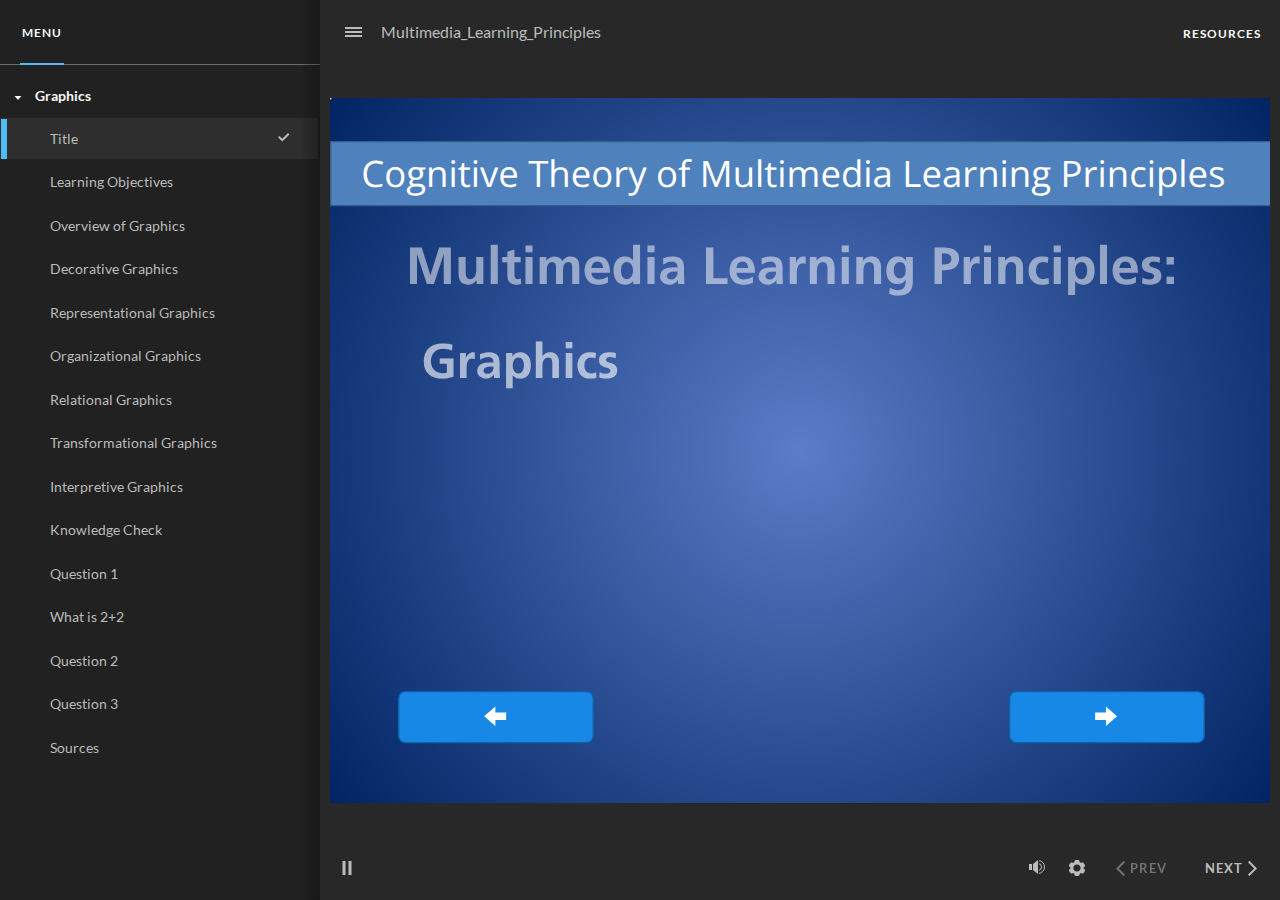
<file: Multimedia_Learning_Principles/index.html>
﻿<!doctype html>
<html lang="en-US">
<head>
  <meta charset="utf-8">
  <!-- Created using Storyline 360 - http://www.articulate.com  -->
  <!-- version: 3.84.31722.0 -->
  <title>Multimedia_Learning_Principles</title>
  <meta http-equiv="x-ua-compatible" content="IE=edge"/>
  <meta name="viewport" content="width=device-width,initial-scale=1,user-scalable=no,shrink-to-fit=no,minimal-ui"/>
  <meta name="apple-mobile-web-app-capable" content="yes"/>
  <style>
    html, body { height: 100%; padding: 0; margin: 0 }
    #app { height: 100%; width: 100%; }
  </style>

  <script>
    window.DS = {};
    window.globals = {
      DATA_PATH_BASE: '',
      HAS_FRAME: true,
      HAS_SLIDE: true,

      lmsPresent: false,
      tinCanPresent: false,
      cmi5Present: false,
      aoSupport: false,
      scale: 'noscale',
      captureRc: false,
      browserSize: 'optimal',
      bgColor: '#282828',
      features: 'BackgroundAudioVolumeVariable,ConnectionMessages,DropInBase,DropInMisc,DropInVectors,JsApi,LayerPresentAsDialog,MultipleQuizTracking,PlayerTooltips,UpdatedThemeEditor',
      themeName: 'unified',
      preloaderColor: '#FFFFFF',
      suppressAnalytics: false,
      productChannel: 'stable',
      publishSource: 'storyline',
      aid: 'aid|468c3c20-efd6-4f8b-b403-40d5d70291e9',
      cid: '601464d4-ee5b-496d-98fc-6e7456550c4a',
      playerVersion: '3.84.31722.0',
      publishTimestamp: '2024-02-21T04:16:24.2483145Z',
      maxIosVideoElements: 10,
      connectionSettings: { message: 'You%20are%20offline.%20Trying%20to%20reconnect...', useDarkTheme: false, mode: 'disabled' },
      hasFeature: function(feature) {
        return this.features.split(',').includes(feature);
      },
      
      parseParams: function(qs) {
        if (window.globals.parsedParams != null) {
          return window.globals.parsedParams;
        }
        qs = (qs || window.location.search.substr(1)).split('+').join(' ');
        var params = {},
            tokens,
            re = /[?&]?([^=]+)=([^&]*)/g;

        while (tokens = re.exec(qs)) {
          params[decodeURIComponent(tokens[1]).trim()] =
            decodeURIComponent(tokens[2]).trim();
        }
        window.globals.parsedParams = params;
        return params;
      }

    };
  </script>
  <script>
    var isIe11 = ('ActiveXObject' in window || window.MSBlobBuilder != null)
      && window.msCrypto != null && !window.ActiveXObject;
    if (isIe11) {
      window.globals.unsupportedBrowser = true;
      document.write(atob('[base64]'));
    }
  </script>

  <script>
    if (window.globals.hasFeature('MultiLanguageSupport')) {
      
      
    }
  </script>

  
  <script>window.THREE = { };</script>
  
</head>
<body style="background: #282828" class="cs-HTML theme-unified">
  <!-- 360 -->
  <script>!function(){var e,i=/iPhone/i,o=/iPod/i,n=/iPad/i,t=/\biOS-universal(?:.+)Mac\b/i,r=/\bAndroid(?:.+)Mobile\b/i,a=/Android/i,d=/(?:SD4930UR|\bSilk(?:.+)Mobile\b)/i,p=/Silk/i,l=/Windows Phone/i,u=/\bWindows(?:.+)ARM\b/i,b=/BlackBerry/i,s=/BB10/i,c=/Opera Mini/i,f=/\b(CriOS|Chrome)(?:.+)Mobile/i,h=/Mobile(?:.+)Firefox\b/i,v=function(e){return void 0!==e&&"MacIntel"===e.platform&&"number"==typeof e.maxTouchPoints&&e.maxTouchPoints>1&&"undefined"==typeof MSStream};e=function(e){var m={userAgent:"",platform:"",maxTouchPoints:0};e||"undefined"==typeof navigator?"string"==typeof e?m.userAgent=e:e&&e.userAgent&&(m={userAgent:e.userAgent,platform:e.platform,maxTouchPoints:e.maxTouchPoints||0}):m={userAgent:navigator.userAgent,platform:navigator.platform,maxTouchPoints:navigator.maxTouchPoints||0};var g=m.userAgent,y=g.split("[FBAN");void 0!==y[1]&&(g=y[0]),void 0!==(y=g.split("Twitter"))[1]&&(g=y[0]);var A=function(e){return function(i){return i.test(e)}}(g),w={apple:{phone:A(i)&&!A(l),ipod:A(o),tablet:!A(i)&&(A(n)||v(m))&&!A(l),universal:A(t),device:(A(i)||A(o)||A(n)||A(t)||v(m))&&!A(l)},amazon:{phone:A(d),tablet:!A(d)&&A(p),device:A(d)||A(p)},android:{phone:!A(l)&&A(d)||!A(l)&&A(r),tablet:!A(l)&&!A(d)&&!A(r)&&(A(p)||A(a)),device:!A(l)&&(A(d)||A(p)||A(r)||A(a))||A(/\bokhttp\b/i)},windows:{phone:A(l),tablet:A(u),device:A(l)||A(u)},other:{blackberry:A(b),blackberry10:A(s),opera:A(c),firefox:A(h),chrome:A(f),device:A(b)||A(s)||A(c)||A(h)||A(f)},any:!1,phone:!1,tablet:!1};return w.any=w.apple.device||w.android.device||w.windows.device||w.other.device,w.phone=w.apple.phone||w.android.phone||w.windows.phone,w.tablet=w.apple.tablet||w.android.tablet||w.windows.tablet,w}(),"object"==typeof exports&&"undefined"!=typeof module?module.exports=e:"function"==typeof define&&define.amd?define((function(){return e})):this.isMobile=e}();
    window.isMobile.apple.tablet = window.isMobile.apple.tablet ||
      (navigator.platform === 'MacIntel' && navigator.maxTouchPoints > 1);
    window.isMobile.apple.device = window.isMobile.apple.device || window.isMobile.apple.tablet;
    window.isMobile.tablet = window.isMobile.tablet || window.isMobile.apple.tablet;
    window.isMobile.any = window.isMobile.any || window.isMobile.apple.tablet;
  </script>

  <div id="focus-sink" tabindex="-1"></div>

  <div id="preso"></div>
  <script>
    (function() {

      var classTypes = [ 'desktop', 'mobile', 'phone', 'tablet' ];

      var addDeviceClasses = function(prefix, testObj) {
        var curr, i;
        for (i = 0; i < classTypes.length; i++) {
          curr = classTypes[i];
          if (testObj[curr]) {
            document.body.classList.add(prefix + curr);
          }
        }
      };

      var params = window.globals.parseParams(),
          isDevicePreview = params.devicepreview === '1',
          isPhoneOverride = params.deviceType === 'phone' || (isDevicePreview && params.phone == '1'),
          isTabletOverride = (params.deviceType === 'tablet' || isDevicePreview) && !isPhoneOverride,
          isMobileOverride = isPhoneOverride || isTabletOverride;

      var deviceView = {
        desktop: !window.isMobile.any && !isMobileOverride,
        mobile: window.isMobile.any || isMobileOverride,
        phone: isPhoneOverride || (window.isMobile.phone && !isTabletOverride),
        tablet: isTabletOverride || window.isMobile.tablet
      };

      window.globals.deviceView = deviceView;
      window.isMobile.desktop = !window.isMobile.any;
      window.isMobile.mobile = window.isMobile.any;

      addDeviceClasses('view-', deviceView);

    })();
  </script>
  
  <script src='story_content/user.js' type=text/javascript></script>
  <div class="slide-loader"></div>

  <script>
    var doc = document, loader = doc.body.querySelector('.slide-loader'); [ 1, 2, 3 ].forEach(function(n) { var d = doc.createElement('div'); d.style.backgroundColor = window.globals.preloaderColor; d.classList.add('mobile-loader-dot'); d.classList.add('dot' + n); loader.appendChild(d); });
  </script>

  <div class="mobile-load-title-overlay" style="display: none">
    <div class="mobile-load-title">Multimedia_Learning_Principles</div>
  </div>

  <div class="mobile-chrome-warning"></div>

  
<style>
  .warn-connection-dialog {
    display: none;
    background: transparent;
    pointer-events: all;
    position: fixed;
    left: 0;
    top: 0;
    width: 100%;
    height: 100%;
    z-index: 999;
  }

  .warn-connection-content {
    pointer-events: all;
    border-radius: 4px;
    background: white;
    border: 1px solid #E7E7E7;
    color: #333333;
    box-shadow: 0 2px 4px rgba(0, 0, 0, 0.25);
    transition: all 150ms ease-out;
    position: absolute;
    white-space: nowrap;
  }

  .view-phone.is-landscape .warn-connection-content {
    left: 23px;
    bottom: 23px;
  }

  .view-tablet.is-landscape .warn-connection-content {
    left: 50%;
    top: 20px;
    transform: translateX(-50%);
  }

  .view-mobile.is-portrait .warn-connection-content {
    transform: translate(-50%, calc(-100% - 15px));
  }

  .warn-connection-content p {
    display: inline-block;
    margin: 0 8px 0 0;
    line-height: 33px;
    font-size: 11px;
  }

  .warn-connection-content svg {
    position: relative;
    vertical-align: middle;
    margin: 0 2px 2px 8px;
  }

  .view-desktop .warn-connection-content {
    left: 1.5em;
    bottom: 1.5em;
  }

  .view-desktop .warn-connection-content p {
    font-size: 1.1em;
  }

  .is-offline .warn-connection-dialog {
    display: block;
  }

  .is-offline .cs-panel * {
    pointer-events: none !important;
  }

  .is-offline .cs-panel {
    pointer-events: all !important;
  }

  .is-offline #nav-controls * {
    pointer-events: none !important;
  }

  .is-offline #nav-controls {
    pointer-events: all !important;
  }
</style>

<div class="warn-connection-dialog" role="alertdialog" aria-modal="true" tabindex="0" aria-labelledby="warn-connection-message">
  <div class="warn-connection-content">
    <svg width="17" height="15" viewBox="0 0 17 15" xmlns="http://www.w3.org/2000/svg">
      <path fill="#8F0000" stroke="white" d="M16.07,12.98 L15.88,12.23 L9.51,1.21 C8.97,0.26,7.6,0.26,7.06,1.21 L0.69,12.23 C0.15,13.16,0.81,14.36,1.91,14.36 H14.65 C15.47,14.36,16.05,13.7,16.07,12.98 Z"/>
      <path fill="white" stroke="white" d="M8.58,5.5 C8.35,5.28,8.5,5.35,8.21,5.32 C8.09,5.35,7.97,5.49,7.96,5.67 C7.97,5.79,7.98,5.92,7.98,6.04 L7.98,6.04 C7.99,6.17,8,6.31,8.01,6.43 L8.01,6.44 C8.03,6.92,8.06,7.41,8.09,7.9 L8.09,7.9 C8.12,8.39,8.14,8.88,8.17,9.37 C8.17,9.39,8.18,9.42,8.2,9.44 C8.23,9.46,8.25,9.47,8.28,9.47 C8.31,9.47,8.34,9.46,8.35,9.44 C8.37,9.43,8.38,9.4,8.39,9.35 L8.39,9.34 C8.39,9.24,8.4,9.15,8.4,9.05 L8.4,9.05 C8.41,8.96,8.41,8.86,8.42,8.75 C8.43,8.44,8.45,8.12,8.47,7.81 L8.47,7.81 C8.49,7.49,8.51,7.18,8.53,6.87 C8.55,6.46,8.56,6.05,8.59,5.64 L8.6,5.62 C8.6,5.57,8.59,5.53,8.58,5.5 L8.21,5.32 Z"/>
      <circle fill="white" stroke="white" cx="8.3" cy="11.35" r="0.3"/>
    </svg>
    <p id="warn-connection-message">You are offline. Trying to reconnect...</p>
  </div>
</div>

<script>
  (function() {
    window.DS.connection = {
      warningShown: false,
      assets: {},
      loadingAssetGroup: false,
      retryDelay: 500
    };

    var connectionSettings = window.globals.connectionSettings || {};

    // The `window.globals.features` variable must be set in `webpack.dev.config` when testing locally - it is not enough
    // to have it in the data - but it must be set there as well.
    var useConnectionMessages = window.AbortController != null &&
      window.location.protocol != 'file:' &&
      window.globals.features.indexOf('ConnectionMessages') != -1 &&
      connectionSettings.mode === 'normal';

    window.DS.connection.useConnectionMessages = useConnectionMessages;

    var assetCount = 0;
    var checkLoadedId;


    if (useConnectionMessages && connectionSettings != null) {
      var contentEl = document.querySelector('.warn-connection-content');
      var messageEl = contentEl.querySelector('p');

      if (connectionSettings.useDarkTheme) {
        contentEl.style.borderColor = '#BABBBA';
        contentEl.style.backgroundColor = '#282828';
        contentEl.style.color = '#FFFFFF';
      }

      if (connectionSettings.message != null) {
        messageEl.textContent = window.decodeURIComponent(connectionSettings.message);
      }
    }

    function checkAssetsReady() {
      for (var i in DS.connection.assets) {
        if (!DS.connection.assets[i].success) {
          return false;
        }
      }
      return true;
    }

    function stopAssetGroup() {
      if (!useConnectionMessages) { return; }

      assetCount = 0;

      DS.connection.oldAssetGroup = DS.connection.assets;
      DS.connection.assets = {};
      DS.connection.loadingAssetGroup = false;
      clearInterval(checkLoadedId);
    }

    function startAssetGroup() {
      if (!useConnectionMessages) { return; }
      var ticks = 0;
      clearInterval(checkLoadedId);
      checkLoadedId = setInterval(function() {
        var loaded = 0;
        if (assetCount === 0 && loaded === 0) {
          clearInterval(checkLoadedId);
          return;
        }

        for (var i in DS.connection.assets) {
          if (DS.connection.assets[i].success) {
            loaded++;
          }
        }

        if (assetCount === loaded && checkAssetsReady()) {
          for (var i in DS.connection.assets) {
            if (DS.connection.assets[i].action) {
              DS.connection.assets[i].action();
            }
          }
          hideWarning();
          stopAssetGroup();
        }
      }, 100)
    }

    function requiredAsset(url, action, retry, type) {
      if (!useConnectionMessages) { return; }
      if (DS.connection.assets[url]) { return; }

      DS.connection.assets[url] = {
        success: false, action: action, retry: retry, type: type
      };
      assetCount = Object.keys(DS.connection.assets).length;
      if (!DS.connection.loadingAssetGroup) {
        startAssetGroup();
      }
      DS.connection.loadingAssetGroup = true;
    }

    function assetLoaded(url) {
      if (!useConnectionMessages) { return; }
      if (DS.connection.assets[url]) {
        DS.connection.assets[url].success = true;
      }
    }

    function assetFailed(url) {
      if (!useConnectionMessages) { return; }
      if (!DS.connection.assets[url]) {
        if (/\.js$/.test(url) && url.indexOf('transcripts') === -1) {
          setTimeout(function() {
            if (DS.connection.lastSlideLoaded != null) {
              DS.connection.lastSlideLoaded();
            }
          }, DS.connection.retryDelay);
        }
        return;
      }
      if (!DS.connection.warningShown) { showWarning(); }
      if (DS.connection.assets[url].retry) {
        setTimeout(function() {
          if (!DS.connection.assets[url].success) {
            DS.connection.assets[url].retry()
          }
        }, DS.connection.retryDelay);
      }
    }

    function hideWarning() {
      document.body.classList.remove('is-offline');
      DS.connection.warningShown = false;
      enableKeys();
    }
    DS.connection.hideWarning = hideWarning

    function showWarning(btn) {
      document.body.classList.add('is-offline')
      DS.connection.warningShown = true;
      updateWarningPosition();
      disableKeys();
    }

    function updateWarningPosition() {
      if (!DS.connection.warningShown) {
        return;
      }

      var isPortrait = document.body.classList.contains('is-portrait');
      var isMobile = document.body.classList.contains('view-mobile');
      var warningEl = document.querySelector('.warn-connection-content');

      if (isPortrait && isMobile) {
        var slide = document.querySelector('.primary-slide');
        var slideRect = slide != null
          ? slide.getBoundingClientRect()
          : { top: window.innerHeight, left: 0, width: window.innerWidth };

        warningEl.style.top = `${slideRect.top}px`
        warningEl.style.left = `${slideRect.left + slideRect.width / 2}px`
      } else {
        warningEl.style.top = null;
        warningEl.style.left = null;
      }

      window.requestAnimationFrame(updateWarningPosition);
    }

    function onDisableKeyDown(e) {
      e.preventDefault();
      e.stopImmediatePropagation();
    }

    function onDisableKeyUp(e) {
      e.preventDefault();
      e.stopImmediatePropagation();
    }

    var accStyle = document.createElement('style');
    var warnDialogEl = document.querySelector('.warn-connection-dialog');

    function disableKeys() {
      if (DS.views && DS.views.nsStack && DS.views.nsStack.length === 1) {
        DS.views.nsStack[0].tabReachable = false
        DS.views.nsStack[0].updateTabIndex(true, true);
      }

      accStyle.innerHTML = '.acc-shadow-dom { display: none; }';
      document.body.appendChild(accStyle);

      warnDialogEl.parentNode.append(warnDialogEl);
      warnDialogEl.focus();
    }

    function enableKeys() {
      accStyle.remove();
      if (DS.views && DS.views.nsStack && DS.views.nsStack.length === 1 && DS.views.nsStack[0].name === '_frame') {
        DS.views.nsStack[0].tabReachable = true;
        DS.views.nsStack[0].updateTabIndex();
      }
    }

    // these will all be noops if the feature flag isn't set in
    // the data and `window.globals.features`
    DS.connection.requiredAsset = requiredAsset;
    DS.connection.assetLoaded = assetLoaded;
    DS.connection.assetFailed = assetFailed;
    DS.connection.stopAssetGroup = stopAssetGroup;
    DS.connection.startAssetGroup = startAssetGroup;
  })();
</script>


  <script>
    
    if (window.autoSpider && window.vInterfaceObject) {
      document.querySelector('.mobile-load-title-overlay').style.display = 'none';
    }
  </script>

  

  <link rel="stylesheet" href="html5/data/css/output.min.css" data-noprefix/>
</body>
<script src="html5/lib/scripts/bootstrapper.min.js"></script>
</html>
</file>
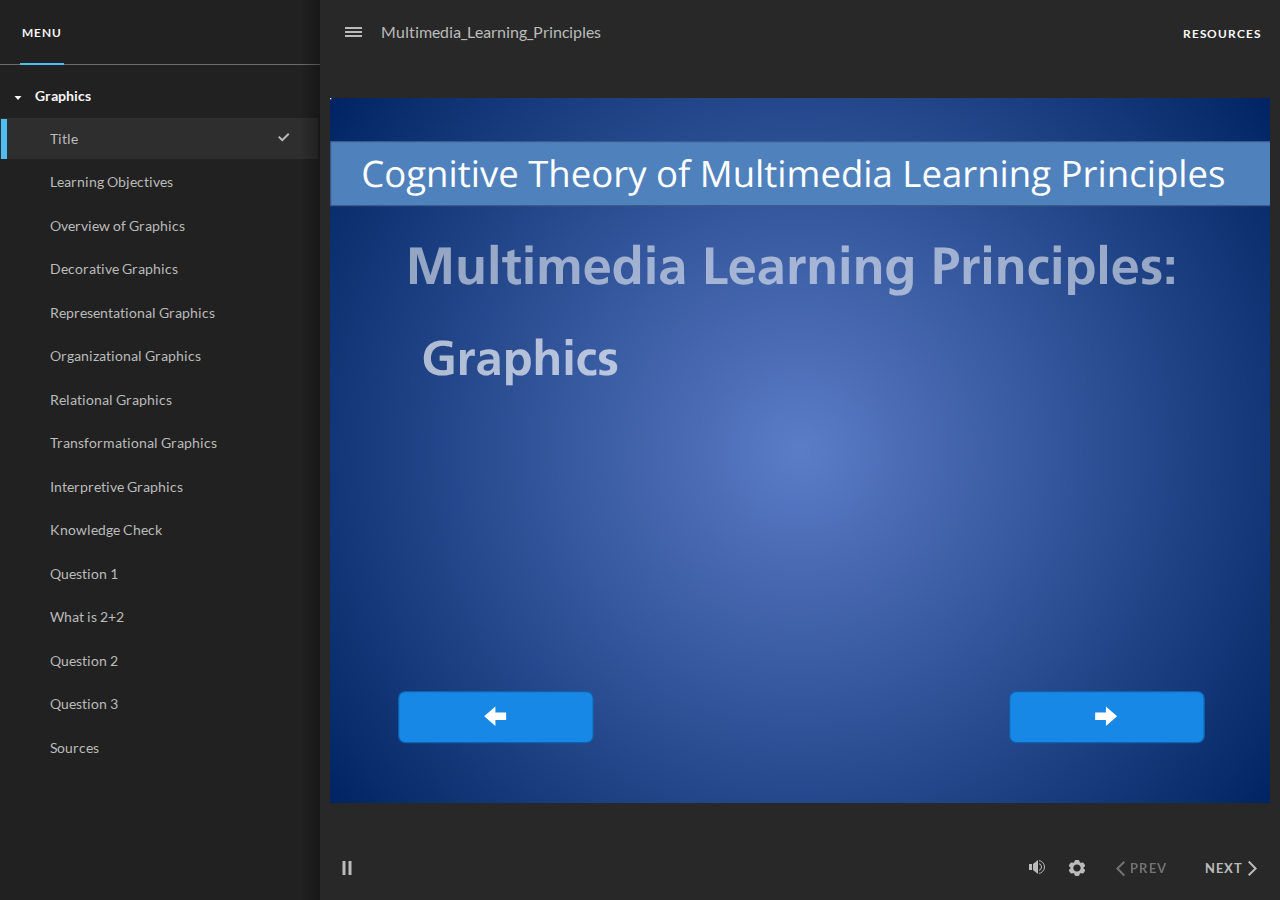
<file: Multimedia_Learning_Principles/story.html>
﻿<!doctype html>
<html lang="en-US">
<head>
  <meta charset="utf-8">
  <!-- Created using Storyline 360 - http://www.articulate.com  -->
  <!-- version: 3.84.31722.0 -->
  <title>Multimedia_Learning_Principles</title>
  <meta http-equiv="x-ua-compatible" content="IE=edge"/>
  <meta name="viewport" content="width=device-width,initial-scale=1,user-scalable=no,shrink-to-fit=no,minimal-ui"/>
  <meta name="apple-mobile-web-app-capable" content="yes"/>
  <style>
    html, body { height: 100%; padding: 0; margin: 0 }
    #app { height: 100%; width: 100%; }
  </style>

  <script>
    window.DS = {};
    window.globals = {
      DATA_PATH_BASE: '',
      HAS_FRAME: true,
      HAS_SLIDE: true,

      lmsPresent: false,
      tinCanPresent: false,
      cmi5Present: false,
      aoSupport: false,
      scale: 'noscale',
      captureRc: false,
      browserSize: 'optimal',
      bgColor: '#282828',
      features: 'BackgroundAudioVolumeVariable,ConnectionMessages,DropInBase,DropInMisc,DropInVectors,JsApi,LayerPresentAsDialog,MultipleQuizTracking,PlayerTooltips,UpdatedThemeEditor',
      themeName: 'unified',
      preloaderColor: '#FFFFFF',
      suppressAnalytics: false,
      productChannel: 'stable',
      publishSource: 'storyline',
      aid: 'aid|468c3c20-efd6-4f8b-b403-40d5d70291e9',
      cid: '601464d4-ee5b-496d-98fc-6e7456550c4a',
      playerVersion: '3.84.31722.0',
      publishTimestamp: '2024-02-21T22:15:42.8334385Z',
      maxIosVideoElements: 10,
      connectionSettings: { message: 'You%20are%20offline.%20Trying%20to%20reconnect...', useDarkTheme: false, mode: 'disabled' },
      hasFeature: function(feature) {
        return this.features.split(',').includes(feature);
      },
      
      parseParams: function(qs) {
        if (window.globals.parsedParams != null) {
          return window.globals.parsedParams;
        }
        qs = (qs || window.location.search.substr(1)).split('+').join(' ');
        var params = {},
            tokens,
            re = /[?&]?([^=]+)=([^&]*)/g;

        while (tokens = re.exec(qs)) {
          params[decodeURIComponent(tokens[1]).trim()] =
            decodeURIComponent(tokens[2]).trim();
        }
        window.globals.parsedParams = params;
        return params;
      }

    };
  </script>
  <script>
    var isIe11 = ('ActiveXObject' in window || window.MSBlobBuilder != null)
      && window.msCrypto != null && !window.ActiveXObject;
    if (isIe11) {
      window.globals.unsupportedBrowser = true;
      document.write(atob('[base64]'));
    }
  </script>

  <script>
    if (window.globals.hasFeature('MultiLanguageSupport')) {
      
      
    }
  </script>

  
  <script>window.THREE = { };</script>
  
</head>
<body style="background: #282828" class="cs-HTML theme-unified">
  <!-- 360 -->
  <script>!function(){var e,i=/iPhone/i,o=/iPod/i,n=/iPad/i,t=/\biOS-universal(?:.+)Mac\b/i,r=/\bAndroid(?:.+)Mobile\b/i,a=/Android/i,d=/(?:SD4930UR|\bSilk(?:.+)Mobile\b)/i,p=/Silk/i,l=/Windows Phone/i,u=/\bWindows(?:.+)ARM\b/i,b=/BlackBerry/i,s=/BB10/i,c=/Opera Mini/i,f=/\b(CriOS|Chrome)(?:.+)Mobile/i,h=/Mobile(?:.+)Firefox\b/i,v=function(e){return void 0!==e&&"MacIntel"===e.platform&&"number"==typeof e.maxTouchPoints&&e.maxTouchPoints>1&&"undefined"==typeof MSStream};e=function(e){var m={userAgent:"",platform:"",maxTouchPoints:0};e||"undefined"==typeof navigator?"string"==typeof e?m.userAgent=e:e&&e.userAgent&&(m={userAgent:e.userAgent,platform:e.platform,maxTouchPoints:e.maxTouchPoints||0}):m={userAgent:navigator.userAgent,platform:navigator.platform,maxTouchPoints:navigator.maxTouchPoints||0};var g=m.userAgent,y=g.split("[FBAN");void 0!==y[1]&&(g=y[0]),void 0!==(y=g.split("Twitter"))[1]&&(g=y[0]);var A=function(e){return function(i){return i.test(e)}}(g),w={apple:{phone:A(i)&&!A(l),ipod:A(o),tablet:!A(i)&&(A(n)||v(m))&&!A(l),universal:A(t),device:(A(i)||A(o)||A(n)||A(t)||v(m))&&!A(l)},amazon:{phone:A(d),tablet:!A(d)&&A(p),device:A(d)||A(p)},android:{phone:!A(l)&&A(d)||!A(l)&&A(r),tablet:!A(l)&&!A(d)&&!A(r)&&(A(p)||A(a)),device:!A(l)&&(A(d)||A(p)||A(r)||A(a))||A(/\bokhttp\b/i)},windows:{phone:A(l),tablet:A(u),device:A(l)||A(u)},other:{blackberry:A(b),blackberry10:A(s),opera:A(c),firefox:A(h),chrome:A(f),device:A(b)||A(s)||A(c)||A(h)||A(f)},any:!1,phone:!1,tablet:!1};return w.any=w.apple.device||w.android.device||w.windows.device||w.other.device,w.phone=w.apple.phone||w.android.phone||w.windows.phone,w.tablet=w.apple.tablet||w.android.tablet||w.windows.tablet,w}(),"object"==typeof exports&&"undefined"!=typeof module?module.exports=e:"function"==typeof define&&define.amd?define((function(){return e})):this.isMobile=e}();
    window.isMobile.apple.tablet = window.isMobile.apple.tablet ||
      (navigator.platform === 'MacIntel' && navigator.maxTouchPoints > 1);
    window.isMobile.apple.device = window.isMobile.apple.device || window.isMobile.apple.tablet;
    window.isMobile.tablet = window.isMobile.tablet || window.isMobile.apple.tablet;
    window.isMobile.any = window.isMobile.any || window.isMobile.apple.tablet;
  </script>

  <div id="focus-sink" tabindex="-1"></div>

  <div id="preso"></div>
  <script>
    (function() {

      var classTypes = [ 'desktop', 'mobile', 'phone', 'tablet' ];

      var addDeviceClasses = function(prefix, testObj) {
        var curr, i;
        for (i = 0; i < classTypes.length; i++) {
          curr = classTypes[i];
          if (testObj[curr]) {
            document.body.classList.add(prefix + curr);
          }
        }
      };

      var params = window.globals.parseParams(),
          isDevicePreview = params.devicepreview === '1',
          isPhoneOverride = params.deviceType === 'phone' || (isDevicePreview && params.phone == '1'),
          isTabletOverride = (params.deviceType === 'tablet' || isDevicePreview) && !isPhoneOverride,
          isMobileOverride = isPhoneOverride || isTabletOverride;

      var deviceView = {
        desktop: !window.isMobile.any && !isMobileOverride,
        mobile: window.isMobile.any || isMobileOverride,
        phone: isPhoneOverride || (window.isMobile.phone && !isTabletOverride),
        tablet: isTabletOverride || window.isMobile.tablet
      };

      window.globals.deviceView = deviceView;
      window.isMobile.desktop = !window.isMobile.any;
      window.isMobile.mobile = window.isMobile.any;

      addDeviceClasses('view-', deviceView);

    })();
  </script>
  
  <script src='story_content/user.js' type=text/javascript></script>
  <div class="slide-loader"></div>

  <script>
    var doc = document, loader = doc.body.querySelector('.slide-loader'); [ 1, 2, 3 ].forEach(function(n) { var d = doc.createElement('div'); d.style.backgroundColor = window.globals.preloaderColor; d.classList.add('mobile-loader-dot'); d.classList.add('dot' + n); loader.appendChild(d); });
  </script>

  <div class="mobile-load-title-overlay" style="display: none">
    <div class="mobile-load-title">Multimedia_Learning_Principles</div>
  </div>

  <div class="mobile-chrome-warning"></div>

  
<style>
  .warn-connection-dialog {
    display: none;
    background: transparent;
    pointer-events: all;
    position: fixed;
    left: 0;
    top: 0;
    width: 100%;
    height: 100%;
    z-index: 999;
  }

  .warn-connection-content {
    pointer-events: all;
    border-radius: 4px;
    background: white;
    border: 1px solid #E7E7E7;
    color: #333333;
    box-shadow: 0 2px 4px rgba(0, 0, 0, 0.25);
    transition: all 150ms ease-out;
    position: absolute;
    white-space: nowrap;
  }

  .view-phone.is-landscape .warn-connection-content {
    left: 23px;
    bottom: 23px;
  }

  .view-tablet.is-landscape .warn-connection-content {
    left: 50%;
    top: 20px;
    transform: translateX(-50%);
  }

  .view-mobile.is-portrait .warn-connection-content {
    transform: translate(-50%, calc(-100% - 15px));
  }

  .warn-connection-content p {
    display: inline-block;
    margin: 0 8px 0 0;
    line-height: 33px;
    font-size: 11px;
  }

  .warn-connection-content svg {
    position: relative;
    vertical-align: middle;
    margin: 0 2px 2px 8px;
  }

  .view-desktop .warn-connection-content {
    left: 1.5em;
    bottom: 1.5em;
  }

  .view-desktop .warn-connection-content p {
    font-size: 1.1em;
  }

  .is-offline .warn-connection-dialog {
    display: block;
  }

  .is-offline .cs-panel * {
    pointer-events: none !important;
  }

  .is-offline .cs-panel {
    pointer-events: all !important;
  }

  .is-offline #nav-controls * {
    pointer-events: none !important;
  }

  .is-offline #nav-controls {
    pointer-events: all !important;
  }
</style>

<div class="warn-connection-dialog" role="alertdialog" aria-modal="true" tabindex="0" aria-labelledby="warn-connection-message">
  <div class="warn-connection-content">
    <svg width="17" height="15" viewBox="0 0 17 15" xmlns="http://www.w3.org/2000/svg">
      <path fill="#8F0000" stroke="white" d="M16.07,12.98 L15.88,12.23 L9.51,1.21 C8.97,0.26,7.6,0.26,7.06,1.21 L0.69,12.23 C0.15,13.16,0.81,14.36,1.91,14.36 H14.65 C15.47,14.36,16.05,13.7,16.07,12.98 Z"/>
      <path fill="white" stroke="white" d="M8.58,5.5 C8.35,5.28,8.5,5.35,8.21,5.32 C8.09,5.35,7.97,5.49,7.96,5.67 C7.97,5.79,7.98,5.92,7.98,6.04 L7.98,6.04 C7.99,6.17,8,6.31,8.01,6.43 L8.01,6.44 C8.03,6.92,8.06,7.41,8.09,7.9 L8.09,7.9 C8.12,8.39,8.14,8.88,8.17,9.37 C8.17,9.39,8.18,9.42,8.2,9.44 C8.23,9.46,8.25,9.47,8.28,9.47 C8.31,9.47,8.34,9.46,8.35,9.44 C8.37,9.43,8.38,9.4,8.39,9.35 L8.39,9.34 C8.39,9.24,8.4,9.15,8.4,9.05 L8.4,9.05 C8.41,8.96,8.41,8.86,8.42,8.75 C8.43,8.44,8.45,8.12,8.47,7.81 L8.47,7.81 C8.49,7.49,8.51,7.18,8.53,6.87 C8.55,6.46,8.56,6.05,8.59,5.64 L8.6,5.62 C8.6,5.57,8.59,5.53,8.58,5.5 L8.21,5.32 Z"/>
      <circle fill="white" stroke="white" cx="8.3" cy="11.35" r="0.3"/>
    </svg>
    <p id="warn-connection-message">You are offline. Trying to reconnect...</p>
  </div>
</div>

<script>
  (function() {
    window.DS.connection = {
      warningShown: false,
      assets: {},
      loadingAssetGroup: false,
      retryDelay: 500
    };

    var connectionSettings = window.globals.connectionSettings || {};

    // The `window.globals.features` variable must be set in `webpack.dev.config` when testing locally - it is not enough
    // to have it in the data - but it must be set there as well.
    var useConnectionMessages = window.AbortController != null &&
      window.location.protocol != 'file:' &&
      window.globals.features.indexOf('ConnectionMessages') != -1 &&
      connectionSettings.mode === 'normal';

    window.DS.connection.useConnectionMessages = useConnectionMessages;

    var assetCount = 0;
    var checkLoadedId;


    if (useConnectionMessages && connectionSettings != null) {
      var contentEl = document.querySelector('.warn-connection-content');
      var messageEl = contentEl.querySelector('p');

      if (connectionSettings.useDarkTheme) {
        contentEl.style.borderColor = '#BABBBA';
        contentEl.style.backgroundColor = '#282828';
        contentEl.style.color = '#FFFFFF';
      }

      if (connectionSettings.message != null) {
        messageEl.textContent = window.decodeURIComponent(connectionSettings.message);
      }
    }

    function checkAssetsReady() {
      for (var i in DS.connection.assets) {
        if (!DS.connection.assets[i].success) {
          return false;
        }
      }
      return true;
    }

    function stopAssetGroup() {
      if (!useConnectionMessages) { return; }

      assetCount = 0;

      DS.connection.oldAssetGroup = DS.connection.assets;
      DS.connection.assets = {};
      DS.connection.loadingAssetGroup = false;
      clearInterval(checkLoadedId);
    }

    function startAssetGroup() {
      if (!useConnectionMessages) { return; }
      var ticks = 0;
      clearInterval(checkLoadedId);
      checkLoadedId = setInterval(function() {
        var loaded = 0;
        if (assetCount === 0 && loaded === 0) {
          clearInterval(checkLoadedId);
          return;
        }

        for (var i in DS.connection.assets) {
          if (DS.connection.assets[i].success) {
            loaded++;
          }
        }

        if (assetCount === loaded && checkAssetsReady()) {
          for (var i in DS.connection.assets) {
            if (DS.connection.assets[i].action) {
              DS.connection.assets[i].action();
            }
          }
          hideWarning();
          stopAssetGroup();
        }
      }, 100)
    }

    function requiredAsset(url, action, retry, type) {
      if (!useConnectionMessages) { return; }
      if (DS.connection.assets[url]) { return; }

      DS.connection.assets[url] = {
        success: false, action: action, retry: retry, type: type
      };
      assetCount = Object.keys(DS.connection.assets).length;
      if (!DS.connection.loadingAssetGroup) {
        startAssetGroup();
      }
      DS.connection.loadingAssetGroup = true;
    }

    function assetLoaded(url) {
      if (!useConnectionMessages) { return; }
      if (DS.connection.assets[url]) {
        DS.connection.assets[url].success = true;
      }
    }

    function assetFailed(url) {
      if (!useConnectionMessages) { return; }
      if (!DS.connection.assets[url]) {
        if (/\.js$/.test(url) && url.indexOf('transcripts') === -1) {
          setTimeout(function() {
            if (DS.connection.lastSlideLoaded != null) {
              DS.connection.lastSlideLoaded();
            }
          }, DS.connection.retryDelay);
        }
        return;
      }
      if (!DS.connection.warningShown) { showWarning(); }
      if (DS.connection.assets[url].retry) {
        setTimeout(function() {
          if (!DS.connection.assets[url].success) {
            DS.connection.assets[url].retry()
          }
        }, DS.connection.retryDelay);
      }
    }

    function hideWarning() {
      document.body.classList.remove('is-offline');
      DS.connection.warningShown = false;
      enableKeys();
    }
    DS.connection.hideWarning = hideWarning

    function showWarning(btn) {
      document.body.classList.add('is-offline')
      DS.connection.warningShown = true;
      updateWarningPosition();
      disableKeys();
    }

    function updateWarningPosition() {
      if (!DS.connection.warningShown) {
        return;
      }

      var isPortrait = document.body.classList.contains('is-portrait');
      var isMobile = document.body.classList.contains('view-mobile');
      var warningEl = document.querySelector('.warn-connection-content');

      if (isPortrait && isMobile) {
        var slide = document.querySelector('.primary-slide');
        var slideRect = slide != null
          ? slide.getBoundingClientRect()
          : { top: window.innerHeight, left: 0, width: window.innerWidth };

        warningEl.style.top = `${slideRect.top}px`
        warningEl.style.left = `${slideRect.left + slideRect.width / 2}px`
      } else {
        warningEl.style.top = null;
        warningEl.style.left = null;
      }

      window.requestAnimationFrame(updateWarningPosition);
    }

    function onDisableKeyDown(e) {
      e.preventDefault();
      e.stopImmediatePropagation();
    }

    function onDisableKeyUp(e) {
      e.preventDefault();
      e.stopImmediatePropagation();
    }

    var accStyle = document.createElement('style');
    var warnDialogEl = document.querySelector('.warn-connection-dialog');

    function disableKeys() {
      if (DS.views && DS.views.nsStack && DS.views.nsStack.length === 1) {
        DS.views.nsStack[0].tabReachable = false
        DS.views.nsStack[0].updateTabIndex(true, true);
      }

      accStyle.innerHTML = '.acc-shadow-dom { display: none; }';
      document.body.appendChild(accStyle);

      warnDialogEl.parentNode.append(warnDialogEl);
      warnDialogEl.focus();
    }

    function enableKeys() {
      accStyle.remove();
      if (DS.views && DS.views.nsStack && DS.views.nsStack.length === 1 && DS.views.nsStack[0].name === '_frame') {
        DS.views.nsStack[0].tabReachable = true;
        DS.views.nsStack[0].updateTabIndex();
      }
    }

    // these will all be noops if the feature flag isn't set in
    // the data and `window.globals.features`
    DS.connection.requiredAsset = requiredAsset;
    DS.connection.assetLoaded = assetLoaded;
    DS.connection.assetFailed = assetFailed;
    DS.connection.stopAssetGroup = stopAssetGroup;
    DS.connection.startAssetGroup = startAssetGroup;
  })();
</script>


  <script>
    
    if (window.autoSpider && window.vInterfaceObject) {
      document.querySelector('.mobile-load-title-overlay').style.display = 'none';
    }
  </script>

  

  <link rel="stylesheet" href="html5/data/css/output.min.css" data-noprefix/>
</body>
<script src="html5/lib/scripts/bootstrapper.min.js"></script>
</html>
</file>
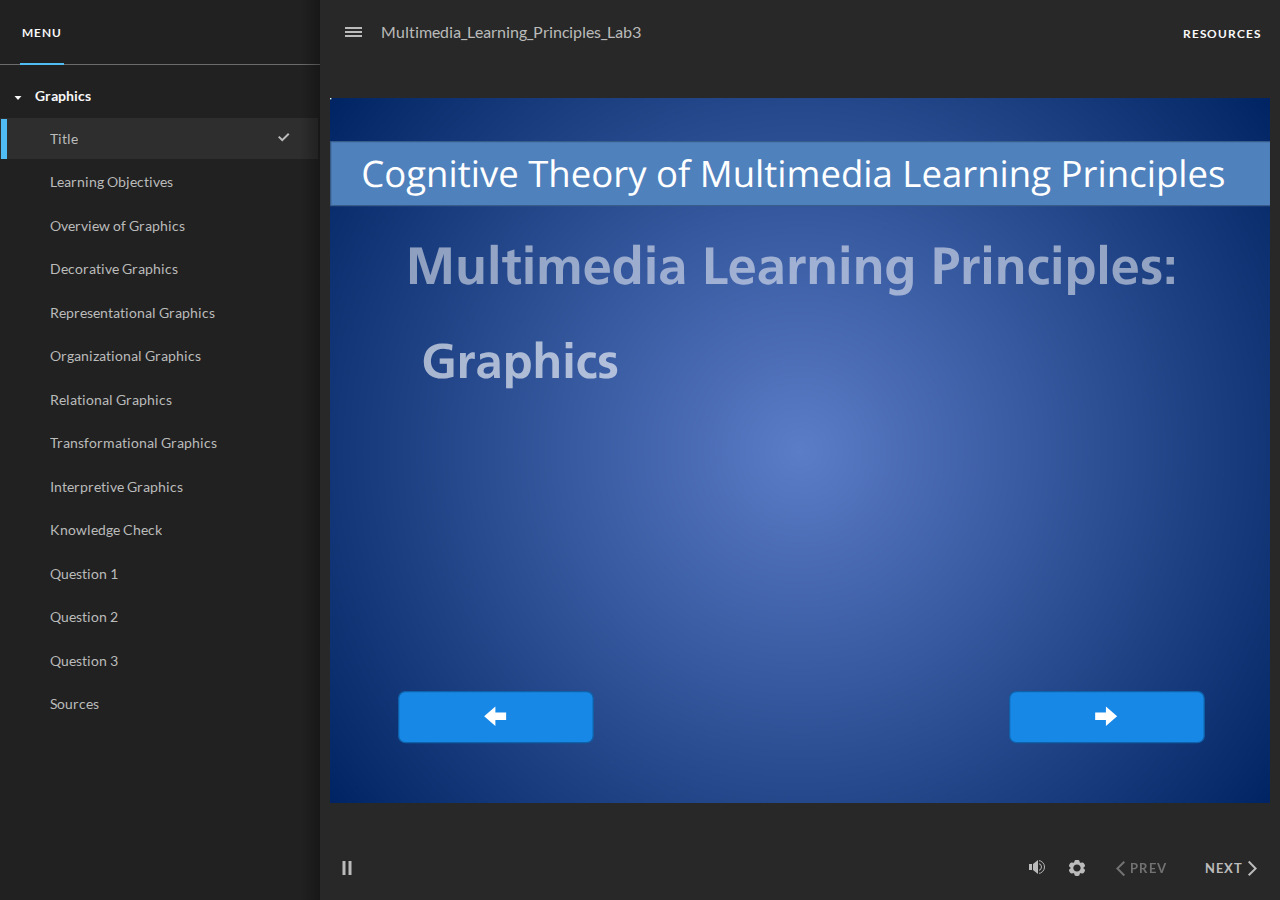
<file: Multimedia_Learning_Principles_Lab3/story.html>
﻿<!doctype html>
<html lang="en-US">
<head>
  <meta charset="utf-8">
  <!-- Created using Storyline 360 - http://www.articulate.com  -->
  <!-- version: 3.84.31722.0 -->
  <title>Multimedia_Learning_Principles_Lab3</title>
  <meta http-equiv="x-ua-compatible" content="IE=edge"/>
  <meta name="viewport" content="width=device-width,initial-scale=1,user-scalable=no,shrink-to-fit=no,minimal-ui"/>
  <meta name="apple-mobile-web-app-capable" content="yes"/>
  <style>
    html, body { height: 100%; padding: 0; margin: 0 }
    #app { height: 100%; width: 100%; }
  </style>

  <script>
    window.DS = {};
    window.globals = {
      DATA_PATH_BASE: '',
      HAS_FRAME: true,
      HAS_SLIDE: true,

      lmsPresent: false,
      tinCanPresent: false,
      cmi5Present: false,
      aoSupport: false,
      scale: 'noscale',
      captureRc: false,
      browserSize: 'optimal',
      bgColor: '#282828',
      features: 'BackgroundAudioVolumeVariable,ConnectionMessages,DropInBase,DropInMisc,DropInVectors,JsApi,LayerPresentAsDialog,MultipleQuizTracking,PlayerTooltips,UpdatedThemeEditor',
      themeName: 'unified',
      preloaderColor: '#FFFFFF',
      suppressAnalytics: false,
      productChannel: 'stable',
      publishSource: 'storyline',
      aid: 'aid|468c3c20-efd6-4f8b-b403-40d5d70291e9',
      cid: '601464d4-ee5b-496d-98fc-6e7456550c4a',
      playerVersion: '3.84.31722.0',
      publishTimestamp: '2024-02-21T22:23:45.8170465Z',
      maxIosVideoElements: 10,
      connectionSettings: { message: 'You%20are%20offline.%20Trying%20to%20reconnect...', useDarkTheme: false, mode: 'disabled' },
      hasFeature: function(feature) {
        return this.features.split(',').includes(feature);
      },
      
      parseParams: function(qs) {
        if (window.globals.parsedParams != null) {
          return window.globals.parsedParams;
        }
        qs = (qs || window.location.search.substr(1)).split('+').join(' ');
        var params = {},
            tokens,
            re = /[?&]?([^=]+)=([^&]*)/g;

        while (tokens = re.exec(qs)) {
          params[decodeURIComponent(tokens[1]).trim()] =
            decodeURIComponent(tokens[2]).trim();
        }
        window.globals.parsedParams = params;
        return params;
      }

    };
  </script>
  <script>
    var isIe11 = ('ActiveXObject' in window || window.MSBlobBuilder != null)
      && window.msCrypto != null && !window.ActiveXObject;
    if (isIe11) {
      window.globals.unsupportedBrowser = true;
      document.write(atob('[base64]'));
    }
  </script>

  <script>
    if (window.globals.hasFeature('MultiLanguageSupport')) {
      
      
    }
  </script>

  
  <script>window.THREE = { };</script>
  
</head>
<body style="background: #282828" class="cs-HTML theme-unified">
  <!-- 360 -->
  <script>!function(){var e,i=/iPhone/i,o=/iPod/i,n=/iPad/i,t=/\biOS-universal(?:.+)Mac\b/i,r=/\bAndroid(?:.+)Mobile\b/i,a=/Android/i,d=/(?:SD4930UR|\bSilk(?:.+)Mobile\b)/i,p=/Silk/i,l=/Windows Phone/i,u=/\bWindows(?:.+)ARM\b/i,b=/BlackBerry/i,s=/BB10/i,c=/Opera Mini/i,f=/\b(CriOS|Chrome)(?:.+)Mobile/i,h=/Mobile(?:.+)Firefox\b/i,v=function(e){return void 0!==e&&"MacIntel"===e.platform&&"number"==typeof e.maxTouchPoints&&e.maxTouchPoints>1&&"undefined"==typeof MSStream};e=function(e){var m={userAgent:"",platform:"",maxTouchPoints:0};e||"undefined"==typeof navigator?"string"==typeof e?m.userAgent=e:e&&e.userAgent&&(m={userAgent:e.userAgent,platform:e.platform,maxTouchPoints:e.maxTouchPoints||0}):m={userAgent:navigator.userAgent,platform:navigator.platform,maxTouchPoints:navigator.maxTouchPoints||0};var g=m.userAgent,y=g.split("[FBAN");void 0!==y[1]&&(g=y[0]),void 0!==(y=g.split("Twitter"))[1]&&(g=y[0]);var A=function(e){return function(i){return i.test(e)}}(g),w={apple:{phone:A(i)&&!A(l),ipod:A(o),tablet:!A(i)&&(A(n)||v(m))&&!A(l),universal:A(t),device:(A(i)||A(o)||A(n)||A(t)||v(m))&&!A(l)},amazon:{phone:A(d),tablet:!A(d)&&A(p),device:A(d)||A(p)},android:{phone:!A(l)&&A(d)||!A(l)&&A(r),tablet:!A(l)&&!A(d)&&!A(r)&&(A(p)||A(a)),device:!A(l)&&(A(d)||A(p)||A(r)||A(a))||A(/\bokhttp\b/i)},windows:{phone:A(l),tablet:A(u),device:A(l)||A(u)},other:{blackberry:A(b),blackberry10:A(s),opera:A(c),firefox:A(h),chrome:A(f),device:A(b)||A(s)||A(c)||A(h)||A(f)},any:!1,phone:!1,tablet:!1};return w.any=w.apple.device||w.android.device||w.windows.device||w.other.device,w.phone=w.apple.phone||w.android.phone||w.windows.phone,w.tablet=w.apple.tablet||w.android.tablet||w.windows.tablet,w}(),"object"==typeof exports&&"undefined"!=typeof module?module.exports=e:"function"==typeof define&&define.amd?define((function(){return e})):this.isMobile=e}();
    window.isMobile.apple.tablet = window.isMobile.apple.tablet ||
      (navigator.platform === 'MacIntel' && navigator.maxTouchPoints > 1);
    window.isMobile.apple.device = window.isMobile.apple.device || window.isMobile.apple.tablet;
    window.isMobile.tablet = window.isMobile.tablet || window.isMobile.apple.tablet;
    window.isMobile.any = window.isMobile.any || window.isMobile.apple.tablet;
  </script>

  <div id="focus-sink" tabindex="-1"></div>

  <div id="preso"></div>
  <script>
    (function() {

      var classTypes = [ 'desktop', 'mobile', 'phone', 'tablet' ];

      var addDeviceClasses = function(prefix, testObj) {
        var curr, i;
        for (i = 0; i < classTypes.length; i++) {
          curr = classTypes[i];
          if (testObj[curr]) {
            document.body.classList.add(prefix + curr);
          }
        }
      };

      var params = window.globals.parseParams(),
          isDevicePreview = params.devicepreview === '1',
          isPhoneOverride = params.deviceType === 'phone' || (isDevicePreview && params.phone == '1'),
          isTabletOverride = (params.deviceType === 'tablet' || isDevicePreview) && !isPhoneOverride,
          isMobileOverride = isPhoneOverride || isTabletOverride;

      var deviceView = {
        desktop: !window.isMobile.any && !isMobileOverride,
        mobile: window.isMobile.any || isMobileOverride,
        phone: isPhoneOverride || (window.isMobile.phone && !isTabletOverride),
        tablet: isTabletOverride || window.isMobile.tablet
      };

      window.globals.deviceView = deviceView;
      window.isMobile.desktop = !window.isMobile.any;
      window.isMobile.mobile = window.isMobile.any;

      addDeviceClasses('view-', deviceView);

    })();
  </script>
  
  <script src='story_content/user.js' type=text/javascript></script>
  <div class="slide-loader"></div>

  <script>
    var doc = document, loader = doc.body.querySelector('.slide-loader'); [ 1, 2, 3 ].forEach(function(n) { var d = doc.createElement('div'); d.style.backgroundColor = window.globals.preloaderColor; d.classList.add('mobile-loader-dot'); d.classList.add('dot' + n); loader.appendChild(d); });
  </script>

  <div class="mobile-load-title-overlay" style="display: none">
    <div class="mobile-load-title">Multimedia_Learning_Principles_Lab3</div>
  </div>

  <div class="mobile-chrome-warning"></div>

  
<style>
  .warn-connection-dialog {
    display: none;
    background: transparent;
    pointer-events: all;
    position: fixed;
    left: 0;
    top: 0;
    width: 100%;
    height: 100%;
    z-index: 999;
  }

  .warn-connection-content {
    pointer-events: all;
    border-radius: 4px;
    background: white;
    border: 1px solid #E7E7E7;
    color: #333333;
    box-shadow: 0 2px 4px rgba(0, 0, 0, 0.25);
    transition: all 150ms ease-out;
    position: absolute;
    white-space: nowrap;
  }

  .view-phone.is-landscape .warn-connection-content {
    left: 23px;
    bottom: 23px;
  }

  .view-tablet.is-landscape .warn-connection-content {
    left: 50%;
    top: 20px;
    transform: translateX(-50%);
  }

  .view-mobile.is-portrait .warn-connection-content {
    transform: translate(-50%, calc(-100% - 15px));
  }

  .warn-connection-content p {
    display: inline-block;
    margin: 0 8px 0 0;
    line-height: 33px;
    font-size: 11px;
  }

  .warn-connection-content svg {
    position: relative;
    vertical-align: middle;
    margin: 0 2px 2px 8px;
  }

  .view-desktop .warn-connection-content {
    left: 1.5em;
    bottom: 1.5em;
  }

  .view-desktop .warn-connection-content p {
    font-size: 1.1em;
  }

  .is-offline .warn-connection-dialog {
    display: block;
  }

  .is-offline .cs-panel * {
    pointer-events: none !important;
  }

  .is-offline .cs-panel {
    pointer-events: all !important;
  }

  .is-offline #nav-controls * {
    pointer-events: none !important;
  }

  .is-offline #nav-controls {
    pointer-events: all !important;
  }
</style>

<div class="warn-connection-dialog" role="alertdialog" aria-modal="true" tabindex="0" aria-labelledby="warn-connection-message">
  <div class="warn-connection-content">
    <svg width="17" height="15" viewBox="0 0 17 15" xmlns="http://www.w3.org/2000/svg">
      <path fill="#8F0000" stroke="white" d="M16.07,12.98 L15.88,12.23 L9.51,1.21 C8.97,0.26,7.6,0.26,7.06,1.21 L0.69,12.23 C0.15,13.16,0.81,14.36,1.91,14.36 H14.65 C15.47,14.36,16.05,13.7,16.07,12.98 Z"/>
      <path fill="white" stroke="white" d="M8.58,5.5 C8.35,5.28,8.5,5.35,8.21,5.32 C8.09,5.35,7.97,5.49,7.96,5.67 C7.97,5.79,7.98,5.92,7.98,6.04 L7.98,6.04 C7.99,6.17,8,6.31,8.01,6.43 L8.01,6.44 C8.03,6.92,8.06,7.41,8.09,7.9 L8.09,7.9 C8.12,8.39,8.14,8.88,8.17,9.37 C8.17,9.39,8.18,9.42,8.2,9.44 C8.23,9.46,8.25,9.47,8.28,9.47 C8.31,9.47,8.34,9.46,8.35,9.44 C8.37,9.43,8.38,9.4,8.39,9.35 L8.39,9.34 C8.39,9.24,8.4,9.15,8.4,9.05 L8.4,9.05 C8.41,8.96,8.41,8.86,8.42,8.75 C8.43,8.44,8.45,8.12,8.47,7.81 L8.47,7.81 C8.49,7.49,8.51,7.18,8.53,6.87 C8.55,6.46,8.56,6.05,8.59,5.64 L8.6,5.62 C8.6,5.57,8.59,5.53,8.58,5.5 L8.21,5.32 Z"/>
      <circle fill="white" stroke="white" cx="8.3" cy="11.35" r="0.3"/>
    </svg>
    <p id="warn-connection-message">You are offline. Trying to reconnect...</p>
  </div>
</div>

<script>
  (function() {
    window.DS.connection = {
      warningShown: false,
      assets: {},
      loadingAssetGroup: false,
      retryDelay: 500
    };

    var connectionSettings = window.globals.connectionSettings || {};

    // The `window.globals.features` variable must be set in `webpack.dev.config` when testing locally - it is not enough
    // to have it in the data - but it must be set there as well.
    var useConnectionMessages = window.AbortController != null &&
      window.location.protocol != 'file:' &&
      window.globals.features.indexOf('ConnectionMessages') != -1 &&
      connectionSettings.mode === 'normal';

    window.DS.connection.useConnectionMessages = useConnectionMessages;

    var assetCount = 0;
    var checkLoadedId;


    if (useConnectionMessages && connectionSettings != null) {
      var contentEl = document.querySelector('.warn-connection-content');
      var messageEl = contentEl.querySelector('p');

      if (connectionSettings.useDarkTheme) {
        contentEl.style.borderColor = '#BABBBA';
        contentEl.style.backgroundColor = '#282828';
        contentEl.style.color = '#FFFFFF';
      }

      if (connectionSettings.message != null) {
        messageEl.textContent = window.decodeURIComponent(connectionSettings.message);
      }
    }

    function checkAssetsReady() {
      for (var i in DS.connection.assets) {
        if (!DS.connection.assets[i].success) {
          return false;
        }
      }
      return true;
    }

    function stopAssetGroup() {
      if (!useConnectionMessages) { return; }

      assetCount = 0;

      DS.connection.oldAssetGroup = DS.connection.assets;
      DS.connection.assets = {};
      DS.connection.loadingAssetGroup = false;
      clearInterval(checkLoadedId);
    }

    function startAssetGroup() {
      if (!useConnectionMessages) { return; }
      var ticks = 0;
      clearInterval(checkLoadedId);
      checkLoadedId = setInterval(function() {
        var loaded = 0;
        if (assetCount === 0 && loaded === 0) {
          clearInterval(checkLoadedId);
          return;
        }

        for (var i in DS.connection.assets) {
          if (DS.connection.assets[i].success) {
            loaded++;
          }
        }

        if (assetCount === loaded && checkAssetsReady()) {
          for (var i in DS.connection.assets) {
            if (DS.connection.assets[i].action) {
              DS.connection.assets[i].action();
            }
          }
          hideWarning();
          stopAssetGroup();
        }
      }, 100)
    }

    function requiredAsset(url, action, retry, type) {
      if (!useConnectionMessages) { return; }
      if (DS.connection.assets[url]) { return; }

      DS.connection.assets[url] = {
        success: false, action: action, retry: retry, type: type
      };
      assetCount = Object.keys(DS.connection.assets).length;
      if (!DS.connection.loadingAssetGroup) {
        startAssetGroup();
      }
      DS.connection.loadingAssetGroup = true;
    }

    function assetLoaded(url) {
      if (!useConnectionMessages) { return; }
      if (DS.connection.assets[url]) {
        DS.connection.assets[url].success = true;
      }
    }

    function assetFailed(url) {
      if (!useConnectionMessages) { return; }
      if (!DS.connection.assets[url]) {
        if (/\.js$/.test(url) && url.indexOf('transcripts') === -1) {
          setTimeout(function() {
            if (DS.connection.lastSlideLoaded != null) {
              DS.connection.lastSlideLoaded();
            }
          }, DS.connection.retryDelay);
        }
        return;
      }
      if (!DS.connection.warningShown) { showWarning(); }
      if (DS.connection.assets[url].retry) {
        setTimeout(function() {
          if (!DS.connection.assets[url].success) {
            DS.connection.assets[url].retry()
          }
        }, DS.connection.retryDelay);
      }
    }

    function hideWarning() {
      document.body.classList.remove('is-offline');
      DS.connection.warningShown = false;
      enableKeys();
    }
    DS.connection.hideWarning = hideWarning

    function showWarning(btn) {
      document.body.classList.add('is-offline')
      DS.connection.warningShown = true;
      updateWarningPosition();
      disableKeys();
    }

    function updateWarningPosition() {
      if (!DS.connection.warningShown) {
        return;
      }

      var isPortrait = document.body.classList.contains('is-portrait');
      var isMobile = document.body.classList.contains('view-mobile');
      var warningEl = document.querySelector('.warn-connection-content');

      if (isPortrait && isMobile) {
        var slide = document.querySelector('.primary-slide');
        var slideRect = slide != null
          ? slide.getBoundingClientRect()
          : { top: window.innerHeight, left: 0, width: window.innerWidth };

        warningEl.style.top = `${slideRect.top}px`
        warningEl.style.left = `${slideRect.left + slideRect.width / 2}px`
      } else {
        warningEl.style.top = null;
        warningEl.style.left = null;
      }

      window.requestAnimationFrame(updateWarningPosition);
    }

    function onDisableKeyDown(e) {
      e.preventDefault();
      e.stopImmediatePropagation();
    }

    function onDisableKeyUp(e) {
      e.preventDefault();
      e.stopImmediatePropagation();
    }

    var accStyle = document.createElement('style');
    var warnDialogEl = document.querySelector('.warn-connection-dialog');

    function disableKeys() {
      if (DS.views && DS.views.nsStack && DS.views.nsStack.length === 1) {
        DS.views.nsStack[0].tabReachable = false
        DS.views.nsStack[0].updateTabIndex(true, true);
      }

      accStyle.innerHTML = '.acc-shadow-dom { display: none; }';
      document.body.appendChild(accStyle);

      warnDialogEl.parentNode.append(warnDialogEl);
      warnDialogEl.focus();
    }

    function enableKeys() {
      accStyle.remove();
      if (DS.views && DS.views.nsStack && DS.views.nsStack.length === 1 && DS.views.nsStack[0].name === '_frame') {
        DS.views.nsStack[0].tabReachable = true;
        DS.views.nsStack[0].updateTabIndex();
      }
    }

    // these will all be noops if the feature flag isn't set in
    // the data and `window.globals.features`
    DS.connection.requiredAsset = requiredAsset;
    DS.connection.assetLoaded = assetLoaded;
    DS.connection.assetFailed = assetFailed;
    DS.connection.stopAssetGroup = stopAssetGroup;
    DS.connection.startAssetGroup = startAssetGroup;
  })();
</script>


  <script>
    
    if (window.autoSpider && window.vInterfaceObject) {
      document.querySelector('.mobile-load-title-overlay').style.display = 'none';
    }
  </script>

  

  <link rel="stylesheet" href="html5/data/css/output.min.css" data-noprefix/>
</body>
<script src="html5/lib/scripts/bootstrapper.min.js"></script>
</html>
</file>
<file: Multimedia_Learning_Principles/html5/data/css/output.min.css>
@font-face {
  font-family: 'LatoBold Charset1_ BoldF82D44EF';
  src: url('[data-uri]');
  font-style: normal;
  font-weight: normal;
}
@font-face {
  font-family: 'Lato Charset1_ 6OfP9B9J93E14573';
  src: url('[data-uri]');
  font-style: normal;
  font-weight: normal;
}
@font-face {
  font-family: 'ArticulateBold CharBold82BD247C';
  src: url('[data-uri]');
  font-style: normal;
  font-weight: normal;
}
@font-face {
  font-family: 'Open Sans Charset1_ 6m4FCEE303F';
  src: url('[data-uri]');
  font-style: normal;
  font-weight: normal;
}
@font-face {
  font-family: 'Articulate Charset1_ 5u0CE52C5F';
  src: url('[data-uri]');
  font-style: normal;
  font-weight: normal;
}
@font-face {
  font-family: 'Arial Charset1_ 6L80e0l16ABFEC1';
  src: url('[data-uri]');
  font-style: normal;
  font-weight: normal;
}
@font-face {
  font-family: 'ArticulateItalic ItalicABE7814F';
  src: url('[data-uri]');
  font-style: normal;
  font-weight: normal;
}
@font-face {
  font-family: 'Articulate Charset0_v8MBBDD1F1C';
  src: url('[data-uri]');
  font-style: normal;
  font-weight: normal;
}
@font-face {
  font-family: 'ArticulateBold CharBoldC2572EF3';
  src: url('[data-uri]');
  font-style: normal;
  font-weight: normal;
}
@font-face {
  font-family: 'Arial Charset0_v8wz5YMo9EE9FF07';
  src: url('[data-uri]');
  font-style: normal;
  font-weight: normal;
}
@font-face {
  font-family: 'Open Sans Charset0_v9TY33EDE6F2';
  src: url('[data-uri]');
  font-style: normal;
  font-weight: normal;
}
@font-face {
  font-family: 'ArticulateItalic ItalicAC1C1011';
  src: url('[data-uri]');
  font-style: normal;
  font-weight: normal;
}
.cs-HTML {
  background: rgba(40, 40, 40, 1);
}
.cs-pxabnsnfns00011100101 .cs-infopanel  {
  box-shadow: 0 1px 0 rgba(0, 0, 0, 0);
  background: rgba(255, 255, 255, 1);
}
.cs-pxabnsnfns00011100101 .cs-infopanel .cs-link {
  color: rgba(186, 187, 186, 1);
}
.cs-pxabnsnfns00011100101 .cs-infopanel .cs-link:hover {
  color: rgba(255, 255, 255, 1);
}
.cs-pxabnsnfns00011100101 .cs-infopanel .cs-name {
  color: rgba(68, 68, 68, 1);
}
.cs-pxabnsnfns00011100101 .cs-infopanel .cs-title {
  color: rgba(153, 153, 153, 1);
}
.cs-pxabnsnfns00011100101 .cs-infopanelpopup  {
  box-shadow: 0 1px 0 rgba(0, 0, 0, 0);
  background: rgba(0, 0, 0, 0);
}
.cs-pxabnsnfns00011100101 .cs-infopanelpopup .cs-link {
  color: rgba(255, 0, 0, 1);
}
.cs-pxabnsnfns00011100101 .cs-infopanelpopup .cs-link:hover {
  color: rgba(255, 255, 255, 1);
}
.cs-pxabnsnfns00011100101 .cs-infopanelpopup .cs-name {
  color: rgba(255, 255, 255, 1);
}
.cs-pxabnsnfns00011100101 .cs-infopanelpopup .cs-bio {
  color: rgba(186, 187, 186, 1);
}
.cs-pxabnsnfns00011100101 .cs-timer  {
  color: rgba(186, 187, 186, 1);
}
.cs-pxabnsnfns00011100101 .cs-duration stop:first-child {
  stop-color: rgba(60, 60, 60, 1);
}
.cs-pxabnsnfns00011100101 .cs-duration stop:last-child {
  stop-color: rgba(60, 60, 60, 1);
}
.cs-pxabnsnfns00011100101 .cs-elapsed stop:first-child {
  stop-color: rgba(254, 227, 71, 1);
}
.cs-pxabnsnfns00011100101 .cs-elapsed stop:last-child {
  stop-color: rgba(254, 227, 71, 1);
}
.cs-pxabnsnfns00011100101 .cs-timer .cs-pie .cs-innerstroke {
  stroke: rgba(199, 199, 199, 1);
}
.cs-pxabnsnfns00011100101 .cs-timer .cs-pie .cs-innerborder {
  stroke: rgba(255, 255, 255, 1);
}
.cs-pxabnsnfns00011100101 .cs-window  {
  box-shadow: 0 8px 5px rgba(0, 0, 0, 0.2);
  border-color: rgba(49, 99, 0, 0);
  background: rgba(33, 33, 33, 1);
  color: rgba(248, 248, 248, 1);
}
.cs-pxabnsnfns00011100101 .cs-window .cs-diva {
  border-color: rgba(78, 78, 78, 1);
}
.cs-pxabnsnfns00011100101 .cs-window .cs-divb {
  border-color: rgba(78, 78, 78, 0);
}
.cs-pxabnsnfns00011100101 .cs-editor .cs-editor-slide {
  color: rgba(226, 226, 226, 1);
}
.cs-pxabnsnfns00011100101 .cs-editor .cs-editor-html {
  color: rgba(186, 187, 186, 1);
}
.cs-pxabnsnfns00011100101 .cs-editor .cs-editor-button {
  text-shadow: 0 1px 0 rgba(0, 0, 0, 0);
  color: rgba(255, 255, 255, 1);
  border-color: rgba(211, 211, 211, 1);
  background: rgba(34, 34, 34, 1);
}
.cs-pxabnsnfns00011100101 .cs-editor .cs-editor-button:hover {
  background: rgba(68, 68, 68, 1);
}
.cs-pxabnsnfns00011100101 .cs-editor .cs-editor-button:active {
  background: rgba(68, 68, 68, 1);
}
.cs-pxabnsnfns00011100101 .cs-listitem  {
  color: rgba(186, 187, 186, 1);
  border-color: none;
  border: 1px solid transparent;
}
.cs-pxabnsnfns00011100101 .cs-listitem:hover {
  background: rgba(255, 255, 255, 0.06);
  border-color: rgba(108, 108, 108, 1) !important;
  border-width: 1px;
  border-radius: 2px;
  border-style: solid;
  box-sizing: border-box;
}
.cs-pxabnsnfns00011100101 .cs-listitem.hover {
  background: rgba(255, 255, 255, 0.06);
  border-color: rgba(108, 108, 108, 1) !important;
  border-width: 1px;
  border-radius: 2px;
  border-style: solid;
  box-sizing: border-box;
}
.cs-pxabnsnfns00011100101 .cs-glossary  {
  color: rgba(186, 187, 186, 1);
}
.cs-pxabnsnfns00011100101 .cs-glossary .cs-scrolling-panel {
  background: rgba(0, 0, 0, 0);
}
.cs-pxabnsnfns00011100101 .cs-glossary .cs-term.cs-selected .cs-choice-list-trigger {
  color: rgba(255, 255, 255, 1);
  background: rgba(255, 255, 255, 1);
}
.cs-pxabnsnfns00011100101 .cs-glossary .cs-term.cs-selected .cs-choice-list-trigger:focus {
  color: rgba(255, 255, 255, 1);
  background: rgba(255, 255, 255, 1);
}
.cs-pxabnsnfns00011100101 .cs-glossary .cs-term:hover .cs-choice-list-trigger {
  background: rgba(186, 187, 186, 1);
}
.cs-pxabnsnfns00011100101 .cs-glossary .cs-term.hover .cs-choice-list-trigger {
  background: rgba(186, 187, 186, 1);
}
.cs-pxabnsnfns00011100101 .cs-glossary .cs-term .cs-choice-list-trigger:focus {
  background: rgba(186, 187, 186, 1);
}
.cs-pxabnsnfns00011100101 .cs-glossary .cs-diva {
  border-color: rgba(0, 0, 0, 0);
}
.cs-pxabnsnfns00011100101 .cs-glossary .cs-divb {
  border-color: rgba(0, 0, 0, 0);
}
.cs-pxabnsnfns00011100101 .cs-glossary .cs-divc {
  border-color: rgba(0, 0, 0, 0);
}
.cs-pxabnsnfns00011100101 .cs-glossary .cs-heading {
  color: rgba(248, 248, 248, 1);
  font-weight: 700;
}
.note-content p span {
  color: rgba(186, 187, 186, 1);
  line-height: 1.4em;
  font-size: 103.769%;
}
.cs-pxabnsnfns00011100101 .cs-resource .cs-separator {
  border-color: rgba(0, 0, 0, 0);
}
.cs-pxabnsnfns00011100101 .cs-outline  {
  color: rgba(45, 45, 45, 1);
}
.cs-pxabnsnfns00011100101 .cs-outline .cs-diva {
  border-color: rgba(0, 0, 0, 0);
}
.cs-pxabnsnfns00011100101 .cs-outline .cs-divb {
  border-color: rgba(0, 0, 0, 0);
}
.cs-pxabnsnfns00011100101 .cs-outline .cs-divc {
  border-color: rgba(0, 0, 0, 0);
}
.cs-pxabnsnfns00011100101 .cs-outline .cs-search-filter:hover {
  color: rgba(0, 0, 0, 0);
}
.cs-pxabnsnfns00011100101 .cs-outline .cs-search-filter.hover {
  color: rgba(0, 0, 0, 0);
}
.cs-pxabnsnfns00011100101 .cs-transcript  {
  color: rgba(255, 255, 255, 1);
}
.cs-pxabnsnfns00011100101 .cs-transcript .cs-div {
  border-color: rgba(0, 0, 0, 0);
}
.cs-pxabnsnfns00011100101 .cs-tabs:not(.topmenu-item) {
  color: rgba(248, 248, 248, 1);
}
.cs-pxabnsnfns00011100101 .cs-tabs .cs-inner-button:not(.topmenu-item) {
  text-shadow: 0 1px 0 rgba(0, 0, 0, 0);
}
.cs-pxabnsnfns00011100101 .cs-tabs:hover:not(.topmenu-item) {
  color: rgba(248, 248, 248, 1);
}
.cs-pxabnsnfns00011100101 .cs-tabs.cs-selected {
  background: rgba(0, 0, 0, 0);
  color: rgba(248, 248, 248, 1);
}
.cs-pxabnsnfns00011100101 .cs-seekcontrol  {
  background: rgba(0, 0, 0, 0);
  border-color: rgba(0, 0, 0, 0);
}
.cs-pxabnsnfns00011100101 .cs-seekcontrol .cs-button:hover .cs-icon {
  fill: rgba(255, 255, 255, 1);
}
.cs-pxabnsnfns00011100101 .cs-seekcontrol .cs-button.hover .cs-icon {
  fill: rgba(255, 255, 255, 1);
}
.cs-pxabnsnfns00011100101 .cs-seekcontrol .cs-button .cs-icon-shadow {
  fill: rgba(0, 0, 0, 0);
}
.cs-pxabnsnfns00011100101 .cs-seekcontrol .cs-button .cs-icon {
  fill: rgba(180, 180, 180, 1);
}
.cs-pxabnsnfns00011100101 .cs-seekcontrol .cs-seek .cs-fill {
  background: rgba(255, 255, 255, 0.6);
}
.cs-pxabnsnfns00011100101 .cs-seekcontrol .cs-seek {
  background: rgba(108, 108, 108, 1);
  border-color: rgba(0, 0, 0, 0);
}
.cs-pxabnsnfns00011100101 .cs-searchinput .cs-input {
  color: rgba(186, 187, 186, 1);
  border-color: rgba(0, 0, 0, 0);
  background: rgba(255, 255, 255, 0.06);
}
.cs-pxabnsnfns00011100101 .cs-searchinput .cs-input:focus {
  color: rgba(248, 248, 248, 1);
  background: rgba(41, 41, 41, 1);
}
.cs-pxabnsnfns00011100101 .cs-searchinput .cs-input:hover {
  box-shadow: inset 0 0 1px 0 rgba(69, 126, 19, 0);
}
.cs-pxabnsnfns00011100101 .cs-searchinput .cs-input.hover {
  box-shadow: inset 0 0 1px 0 rgba(69, 126, 19, 0);
}
.cs-pxabnsnfns00011100101 .cs-searchinput .cs-button .cs-icon {
  fill: rgba(186, 187, 186, 1);
}
.cs-pxabnsnfns00011100101 .cs-searchinput .cs-button:hover {
  fill: rgba(63, 133, 0, 1);
}
.cs-pxabnsnfns00011100101 .cs-searchinput .cs-button.hover {
  fill: rgba(63, 133, 0, 1);
}
.cs-pxabnsnfns00011100101 .cs-menu  {
  box-shadow: 0 1px 0 rgba(0, 0, 0, 0);
  background: rgba(33, 33, 33, 1);
}
.cs-pxabnsnfns00011100101 .cs-topmenu-item.active .cs-tab {
  background: rgba(33, 33, 33, 1);
}
.cs-pxabnsnfns00011100101 .cs-logo  {
  box-shadow: 0 1px 0 rgba(37, 75, 0, 1);
  background: rgba(255, 255, 255, 0);
}
.cs-pxabnsnfns00011100101 .cs-checkbox  {
  color: rgba(255, 255, 255, 1);
}
.cs-pxabnsnfns00011100101 .cs-checkbox:hover {
  border-color: rgba(175, 221, 130, 1);
}
.cs-pxabnsnfns00011100101 .cs-checkbox.hover {
  border-color: rgba(175, 221, 130, 1);
}
.cs-pxabnsnfns00011100101 .cs-checkbox .cs-box {
  color: rgba(255, 255, 255, 1);
  border-color: rgba(42, 83, 0, 1);
}
.cs-pxabnsnfns00011100101 .cs-checkbox .cs-box:checked::after {
  color: rgba(43, 196, 0, 1);
}
.cs-pxabnsnfns00011100101 .cs-button  {
  text-shadow: 0 1px 0 rgba(0, 0, 0, 0);
  color: rgba(186, 187, 186, 1);
  border-color: rgba(0, 0, 0, 0);
  background: rgba(0, 0, 0, 0);
  box-shadow: 0 1px 0 rgba(0, 0, 0, 0);
}
.cs-pxabnsnfns00011100101 .cs-button .cs-icon {
  fill: rgba(186, 187, 186, 1);
}
.cs-pxabnsnfns00011100101 .cs-button .cs-icon-shadow {
  fill: rgba(0, 0, 0, 0);
}
.cs-pxabnsnfns00011100101 .cs-button:hover {
  background: rgba(248, 248, 248, 1);
}
.cs-pxabnsnfns00011100101 .cs-button.hover {
  background: rgba(248, 248, 248, 1);
}
.cs-pxabnsnfns00011100101 .cs-button:active {
  background: rgba(0, 0, 0, 0);
}
.cs-pxabnsnfns00011100101 .cs-button.cs-disabled:hover {
  background: rgba(0, 0, 0, 0);
}
.cs-pxabnsnfns00011100101 .cs-button.cs-disabled.hover {
  background: rgba(0, 0, 0, 0);
}
.cs-pxabnsnfns00011100101 .cs-button.cs-disabled:active {
  background: rgba(0, 0, 0, 0);
}
.cs-pxabnsnfns00011100101 .cs-button.cs-volume:hover {
  background: rgba(0, 0, 0, 0);
}
.cs-pxabnsnfns00011100101 .cs-button.cs-volume.hover {
  background: rgba(0, 0, 0, 0);
}
.cs-pxabnsnfns00011100101 .cs-button.cs-volume:active {
  background: rgba(0, 0, 0, 0);
}
.cs-pxabnsnfns00011100101.cs-base  {
  color: rgba(186, 187, 186, 1);
  border-color: rgba(40, 40, 40, 1);
  background: rgba(40, 40, 40, 1);
}
.cs-pxabnsnfns00011100101.cs-base .cs-separator .cs-diva {
  background: rgba(69, 69, 69, 1);
}
.cs-pxabnsnfns00011100101.cs-base .cs-separator .cs-divb {
  background: rgba(0, 0, 0, 0);
}
.cs-pxabnsnfns00011100101.cs-base .cs-topmenu-item.active .cs-tab {
  border-color: rgba(69, 69, 69, 1);
}
.cs-pxabnsnfns00011100101.cs-base .cs-topmenu-item.active .cs-panel {
  border-color: rgba(69, 69, 69, 1);
}
.cs-pxabnsnfns00011100101.cs-base .cs-left {
  background: rgba(33, 33, 33, 1);
}
.cs-pxabnsnfns00011100101.cs-base .cs-area-primary .cs-slide-container {
  background: rgba(40, 40, 40, 1);
}
.cs-pxabnsnfns00011100101.cs-base.cs-custom-theme .cs-brandhighlight-bg {
  background: rgba(79, 189, 244, 1) !important;
}
.cs-pxabnsnfns00011100101.cs-base.cs-custom-theme .cs-brandhighlight-secondary-bg {
  background: rgba(255, 255, 255, 1) !important;
}
.cs-pxabnsnfns00011100101.cs-base.cs-custom-theme .cs-brandhighlight-border {
  border-color: rgba(79, 189, 244, 1) !important;
}
.cs-pxabnsnfns00011100101.cs-base.cs-custom-theme .cs-brandhighlight-text {
  color: rgba(79, 189, 244, 1) !important;
}
.cs-pxabnsnfns00011100101.cs-base.cs-custom-theme .cs-brandhighlight-fill {
  fill: rgba(79, 189, 244, 1) !important;
}
.cs-pxabnsnfns00011100101.cs-base.cs-custom-theme .cs-listitem.cs-selected {
  background-color: rgba(255, 255, 255, 0.06) !important;
}
.cs-pxabnsnfns00011100101 .cs-volume::-moz-range-thumb {
  border-color: rgba(43, 85, 0, 1);
  box-shadow: inset 0 0 1px 0 rgba(43, 85, 0, 1);
  background: rgba(255, 255, 255, 1);
}
.cs-pxabnsnfns00011100101 .cs-volume::-ms-thumb {
  border-color: rgba(43, 85, 0, 1);
  box-shadow: inset 0 0 1px 0 rgba(43, 85, 0, 1);
  background: rgba(255, 255, 255, 1);
}
.cs-pxabnsnfns00011100101 .cs-volume::-webkit-slider-thumb {
  border-color: rgba(43, 85, 0, 1);
  box-shadow: inset 0 0 1px 0 rgba(43, 85, 0, 1);
  background: rgba(255, 255, 255, 1);
}
.cs-pxabnsnfns00011100101 .cs-volume::-moz-range-track {
  border-color: rgba(66, 140, 1, 1);
  background: rgba(108, 108, 108, 1);
}
.cs-pxabnsnfns00011100101 .cs-volume::-ms-track {
  border-color: rgba(66, 140, 1, 1);
  background: rgba(108, 108, 108, 1);
}
.cs-pxabnsnfns00011100101 .cs-volume::-webkit-slider-runnable-track {
  border-color: rgba(66, 140, 1, 1);
  background: rgba(108, 108, 108, 1);
}
body.show-focus .tab-focus-box {
  box-shadow: 0 0 0 1px rgba(255, 255, 0, 1), 0 0 0 3px rgba(0, 32, 96, 1), 0 0 5px 5px rgba(255, 255, 0, 1);
  border-color: transparent;
  outline: 2px transparent solid;
}
.skipnav {
  box-shadow: 0 0 0 1px rgba(255, 255, 0, 1), 0 0 0 3px rgba(0, 32, 96, 1), 0 0 5px 5px rgba(255, 255, 0, 1);
  border-color: transparent;
  outline: 2px transparent solid;
}
.cs-pxabnsnfns00011100101 .cs-listitem:hover {
  color: none;
}
.cs-pxabnsnfns00011100101 .cs-listitem.hover {
  color: none;
}
.cs-pxabnsnfns00011100101 .cs-listitem.cs-viewed {
  color: #BABBBA;
}
.cs-pxabnsnfns00011100101 .cs-listitem {
  color: #BABBBA;
}
.cs-pxabnsnfns00011100101 .cs-listitem:hover .cs-icon-carrot * {
  fill: none;
}
.cs-pxabnsnfns00011100101 .cs-listitem.hover .cs-icon-carrot * {
  fill: none;
}
.cs-pxabnsnfns00011100101 .cs-listitem .cs-icon-carrot {
  color: none;
  top: calc(3px);
}
.cs-pxabnsnfns00011100101 .cs-listitem .cs-icon-carrot .cs-shadow {
  color: #F8F8F8;
}
.cs-pxabnsnfns00011100101 .item-collapsible .is-scene {
  color: #F8F8F8 !important;
  font-weight: 700;
}
.cs-pxabnsnfns00011100101 .is-scene .cs-icon-carrot * {
  color: #F8F8F8 !important;
  font-weight: 700;
}
.cs-pxabnsnfns00011100101 .is-scene:not(.outline-links-collapse) > a {
  color: #F8F8F8;
}
.cs-pxabnsnfns00011100101 .is-scene:not(.outline-links-collapse) .cs-icon-carrot * {
  fill: none !important;
  color: #F8F8F8 !important;
}
.cs-pxabnsnfns00011100101 .tabs, .cs-pxabnsnfns00011100101 .cs-logo {
  border-bottom: 1px solid rgba(108, 108, 108, 1);
}
.cs-pxabnsnfns00011100101 .area-secondary-wrapper:after {
  background-image: url('[data-uri]');
  background-size: 100%;
}
.cs-pxabnsnfns00011100101 .panel-footer {
  background: #212121;
}
.cs-pxabnsnfns00011100101 #outline-search {
  background: rgba(255, 255, 255, 0.06);
  border-color: rgba(108, 108, 108, 1);
  border-width: 1px;
  border-style: solid;
}
.cs-pxabnsnfns00011100101 .topmenu-panel #outline-search {
  background: #545454;
}
.cs-pxabnsnfns00011100101 .search-icon circle, .cs-pxabnsnfns00011100101 .search-icon path {
  stroke: #BABBBA;
}
.cs-pxabnsnfns00011100101 #outline-search input[type   =search] {
  color: #F8F8F8;
}
.cs-pxabnsnfns00011100101 #outline-search ::-webkit-input-placeholder {
  color: #BABBBA !important;
}
.cs-pxabnsnfns00011100101 #outline-search :-ms-input-placeholder {
  color: #BABBBA !important;
}
.cs-pxabnsnfns00011100101 #outline-search ::-moz-placeholder {
  color: #BABBBA !important;
  opacity: 1;
}
.cs-pxabnsnfns00011100101 .cs-topmenu-item.active, body:not(.is-touchable-tablet) .cs-pxabnsnfns00011100101 .cs-topmenu-item:hover {
  color: #F8F8F8;
}
.cs-pxabnsnfns00011100101 .cs-topmenu-item.button-tapped {
  color: #F8F8F8;
}
.cs-pxabnsnfns00011100101 .cs-topmenu-item.active .cs-tab, .cs-pxabnsnfns00011100101 .cs-topmenu-item .cs-tab {
  background: transparent !important;
  border: none !important;
}
.cs-pxabnsnfns00011100101 .top-tabs-drop-icon div {
  background: #BABBBA;
}
.cs-pxabnsnfns00011100101 .cs-panel.topmenu-panel .panel-content, .cs-pxabnsnfns00011100101 .top-tabs-drop {
  background: #212121;
}
.cs-pxabnsnfns00011100101 .cs-topmenu-item.active .cs-panel {
  background: #212121;
}
.cs-pxabnsnfns00011100101 .cs-menu.topmenu-panel, .cs-pxabnsnfns00011100101 .top-tabs-drop {
  border: 1px solid rgba(69, 69, 69, 1) !important;
  border-radius: 3px;
}
.cs-pxabnsnfns00011100101 .resources .resources-list a:hover {
  background: rgba(255, 255, 255, 0.06);
}
body:not(.is-touchable-tablet) .cs-pxabnsnfns00011100101 .resources .resources-list a:hover {
  background: rgba(255, 255, 255, 0.06);
}
.cs-pxabnsnfns00011100101 .resources .resources-list a.hover {
  background: rgba(255, 255, 255, 0.06);
}
body:not(.is-touchable-tablet) .cs-pxabnsnfns00011100101 .resources .resources-list a.hover {
  background: rgba(255, 255, 255, 0.06);
}
.cs-pxabnsnfns00011100101 .resources .resources-list a.button-tapped {
  background: rgba(255, 255, 255, 0.06);
}
.cs-pxabnsnfns00011100101 .cs-icon path, .cs-pxabnsnfns00011100101 .cs-icon rect, .cs-pxabnsnfns00011100101 .cs-icon polygon, .cs-pxabnsnfns00011100101 .menu-icon-wrapper.menu-icon-wrapper-hover path {
  fill: #BABBBA;
}
.cs-pxabnsnfns00011100101 .cs-icon .icon-stroke-only {
  fill: none !important;
  stroke: #BABBBA !important;
}
body:not(.is-touchable-tablet) .cs-pxabnsnfns00011100101 .cs-button:hover .cs-icon path, body:not(.is-touchable-tablet) .cs-pxabnsnfns00011100101 .cs-button:hover .cs-icon rect, body:not(.is-touchable-tablet) .cs-pxabnsnfns00011100101 .cs-button:hover .cs-icon polygon {
  fill: #F8F8F8;
}
body:not(.is-touchable-tablet) .cs-pxabnsnfns00011100101 .cs-tabs:hover .search-icon circle, body:not(.is-touchable-tablet) .cs-pxabnsnfns00011100101 .cs-tabs:hover .search-icon path {
  stroke: #F8F8F8;
}
.cs-pxabnsnfns00011100101 .cs-button.button-tapped .cs-icon path, .cs-pxabnsnfns00011100101 .cs-button.button-tapped .cs-icon rect, .cs-pxabnsnfns00011100101 .cs-button.button-tapped .cs-icon polygon {
  fill: #F8F8F8;
}
body:not(.is-touchable-tablet) .cs-pxabnsnfns00011100101 .cs-button:hover .cs-icon .icon-stroke-only {
  fill: none !important;
  stroke: #F8F8F8 !important;
}
.cs-pxabnsnfns00011100101 .cs-button:button-tapped .cs-icon .icon-stroke-only {
  fill: none !important;
  stroke: #F8F8F8 !important;
}
.cs-pxabnsnfns00011100101 .menu-icon-wrapper.menu-icon-wrapper-hover svg path {
  fill: #F8F8F8;
}
.floating-sidebar:not(.sidebar-closed) .cs-pxabnsnfns00011100101 #hamburger .menu-icon-wrapper svg path {
  fill: #BABBBA;
}
.floating-sidebar:not(.sidebar-closed) .cs-pxabnsnfns00011100101 #hamburger .menu-icon-wrapper.menu-icon-wrapper-hover svg path {
  fill: #F8F8F8;
}
.cs-pxabnsnfns00011100101 .volume .btn:before {
  background-image: url('[data-uri]');
}
.cs-pxabnsnfns00011100101 .volume-track {
  background: #6C6C6C;
}
.cs-pxabnsnfns00011100101 .volume-icon circle {
  stroke: #BABBBA;
}
.cs-pxabnsnfns00011100101 .cs-settings > .settings-panel {
  background: #212121;
  border: 1px solid rgba(69, 69, 69, 1) !important;
  border-radius: 3px;
}
.cs-pxabnsnfns00011100101 .cs-settings > .panel-down-arrow {
  fill: #212121;
}
.cs-pxabnsnfns00011100101 .switch-toggle .border {
  stroke: #7C7C7C;
}
.cs-pxabnsnfns00011100101 .switch-toggle .thumb-off .thumb {
  fill: #A2A2A2;
}
.cs-pxabnsnfns00011100101 .switch-toggle .thumb-on .track {
  fill: rgba(79, 189, 244, 1);
}
.cs-pxabnsnfns00011100101 .switch-toggle .thumb-off .track {
  fill: rgba(255, 255, 255, 0.1);
}
.cs-pxabnsnfns00011100101 .switch-label {
  color: #BABBBA;
}
.cs-pxabnsnfns00011100101 .cs-panel .scrollarea-btn:after {
  background: rgba(179, 180, 179, 0.75);
}
.scrollarea-scrollbar:hover .scrollarea-btn:after, .scrollarea-scrollbar.highlight-scrollbar .scrollarea-btn:after {
  background: rgba(179, 180, 179, 0.75);
}
.floating-sidebar .sidebar-overlay {
  background: rgba(0, 0, 0, 0.85);
}
.cs-pxabnsnfns00011100101 .overlay-message {
  background: rgba(0, 0, 0, 0.85);
}
.cs-pxabnsnfns00011100101 .top-ui-bg, .cs-pxabnsnfns00011100101 .bottom-ui-bg, .cs-pxabnsnfns00011100101 .right-ui-bg, .cs-pxabnsnfns00011100101 .left-ui-bg {
  background: rgba(40, 40, 40, 0.8);
}
.cs-pxabnsnfns00011100101 .circle-progress-bg {
  fill: #282828;
}
.cs-pxabnsnfns00011100101 .circle-progress-well {
  fill: #6C6C6C;
}
.cs-pxabnsnfns00011100101 .circle-progress-pie {
  stroke: #6C6C6C;
}
.cs-pxabnsnfns00011100101 .lightbox .option-pane {
  background: rgba(40, 40, 40, 0.8);
}
.cs-pxabnsnfns00011100101 .lightbox .option-pane:before {
  background: #282828;
}
.cs-pxabnsnfns00011100101 .message-window {
  background: #212121;
  border: 1px solid rgba(255, 255, 255, 1) !important;
  border-radius: 3px;
}
.cs-pxabnsnfns00011100101 .message-window-header p, .cs-pxabnsnfns00011100101 .message-window-text {
  color: #F8F8F8;
}
.cs-pxabnsnfns00011100101 .message-window-header p {
  border-bottom: 1px solid rgba(255, 255, 255, 1);
}
.cs-pxabnsnfns00011100101 .message-window button.slide-object-button {
  border: 1px solid rgba(255, 255, 255, 1) !important;
}
.cs-pxabnsnfns00011100101 .message-window button.slide-object-button:hover {
  background: rgba(255, 255, 255, 0.06) !important;
}
.message-window .slide-object-button tspan, .message-window .slide-object-button-text tspan {
  fill: #F8F8F8 !important;
}
body:not(.is-touchable-tablet) .cs-pxabnsnfns00011100101 .cs-button:hover .text {
  color: #F8F8F8;
}
.cs-pxabnsnfns00011100101 .cs-button.button-tapped .text {
  color: #F8F8F8;
}
.cs-pxabnsnfns00011100101.cs-base {
  background: #282828;
}
.cs-pxabnsnfns00011100101 .cs-menu {
  background: transparent;
}
.cs-pxabnsnfns00011100101 .progress-bar .progress-bar-fill:after {
  background: #FFFFFF !important;
}
.cs-pxabnsnfns00011100101 .volume-dot {
  background: #FFFFFF !important;
}
.fn-npnxnanbsnfns00011100101 {
  font-family: 'Lato22AB4CAF';
  -webkit-font-variant-ligatures: no-common-ligatures;
  font-variant-ligatures: no-common-ligatures;
}
.fn-pxabnsnfns00011100101 {
  font-family: 'Lato22AB4CAF';
  -webkit-font-variant-ligatures: no-common-ligatures;
  font-variant-ligatures: no-common-ligatures;
}
.fn-npxnabnsnfns00011100101 {
  font-family: 'Lato22AB4CAF';
  -webkit-font-variant-ligatures: no-common-ligatures;
  font-variant-ligatures: no-common-ligatures;
}
.fn-npnxnanbnsnfns00011100101 {
  font-family: 'Lato22AB4CAF';
  -webkit-font-variant-ligatures: no-common-ligatures;
  font-variant-ligatures: no-common-ligatures;
}
.fn-pxabnsnfns00011100100 {
  font-family: 'Lato22AB4CAF';
  -webkit-font-variant-ligatures: no-common-ligatures;
  font-variant-ligatures: no-common-ligatures;
}
@font-face {
  font-family: 'Lato22AB4CAF';
  src: url('[data-uri]');
  font-style: normal;
  font-weight: bold;
}
@font-face {
  font-family: 'Lato22AB4CAF';
  src: url('[data-uri]');
  font-style: normal;
  font-weight: normal;
}
.cs-InvalidPromptSlide .cs-6IrVds5OBls-InvalidPromptSlide-btn0 {
  color: rgba(255, 255, 255, 1);
  border-color: rgba(211, 211, 211, 1);
  background: rgba(34, 34, 34, 1);
  text-shadow: 0 1px 0 rgba(0, 0, 0, 0);
}
.cs-InvalidPromptSlide .cs-6IrVds5OBls-InvalidPromptSlide-btn0 .cs-html {
  color: rgba(186, 187, 186, 1);
}
.cs-InvalidPromptSlide .cs-6IrVds5OBls-InvalidPromptSlide-btn0 .cs-slide {
  border-color: rgba(226, 226, 226, 1);
}
.cs-InvalidPromptSlide .cs-6IrVds5OBls-InvalidPromptSlide-btn0:hover {
  background: rgba(68, 68, 68, 1);
}
.cs-InvalidPromptSlide .cs-6IrVds5OBls-InvalidPromptSlide-btn0:active {
  background: rgba(68, 68, 68, 1);
}
.cs-PrintPromptSlide .cs-6IrVds5OBls-PrintPromptSlide-btn0 {
  color: rgba(255, 255, 255, 1);
  border-color: rgba(211, 211, 211, 1);
  background: rgba(34, 34, 34, 1);
  text-shadow: 0 1px 0 rgba(0, 0, 0, 0);
}
.cs-PrintPromptSlide .cs-6IrVds5OBls-PrintPromptSlide-btn0 .cs-html {
  color: rgba(186, 187, 186, 1);
}
.cs-PrintPromptSlide .cs-6IrVds5OBls-PrintPromptSlide-btn0 .cs-slide {
  border-color: rgba(226, 226, 226, 1);
}
.cs-PrintPromptSlide .cs-6IrVds5OBls-PrintPromptSlide-btn0:hover {
  background: rgba(68, 68, 68, 1);
}
.cs-PrintPromptSlide .cs-6IrVds5OBls-PrintPromptSlide-btn0:active {
  background: rgba(68, 68, 68, 1);
}
.cs-ScrollPromptSlide .cs-6IrVds5OBls-ScrollPromptSlide-btn0 {
  color: rgba(255, 255, 255, 1);
  border-color: rgba(211, 211, 211, 1);
  background: rgba(34, 34, 34, 1);
  text-shadow: 0 1px 0 rgba(0, 0, 0, 0);
}
.cs-ScrollPromptSlide .cs-6IrVds5OBls-ScrollPromptSlide-btn0 .cs-html {
  color: rgba(186, 187, 186, 1);
}
.cs-ScrollPromptSlide .cs-6IrVds5OBls-ScrollPromptSlide-btn0 .cs-slide {
  border-color: rgba(226, 226, 226, 1);
}
.cs-ScrollPromptSlide .cs-6IrVds5OBls-ScrollPromptSlide-btn0:hover {
  background: rgba(68, 68, 68, 1);
}
.cs-ScrollPromptSlide .cs-6IrVds5OBls-ScrollPromptSlide-btn0:active {
  background: rgba(68, 68, 68, 1);
}
.cs-ResumePromptSlide .cs-6IrVds5OBls-ResumePromptSlide-btn0 {
  color: rgba(255, 255, 255, 1);
  border-color: rgba(211, 211, 211, 1);
  background: rgba(34, 34, 34, 1);
  text-shadow: 0 1px 0 rgba(0, 0, 0, 0);
}
.cs-ResumePromptSlide .cs-6IrVds5OBls-ResumePromptSlide-btn0 .cs-html {
  color: rgba(186, 187, 186, 1);
}
.cs-ResumePromptSlide .cs-6IrVds5OBls-ResumePromptSlide-btn0 .cs-slide {
  border-color: rgba(226, 226, 226, 1);
}
.cs-ResumePromptSlide .cs-6IrVds5OBls-ResumePromptSlide-btn0:hover {
  background: rgba(68, 68, 68, 1);
}
.cs-ResumePromptSlide .cs-6IrVds5OBls-ResumePromptSlide-btn0:active {
  background: rgba(68, 68, 68, 1);
}
.cs-ResumePromptSlide .cs-6IrVds5OBls-ResumePromptSlide-btn1 {
  color: rgba(255, 255, 255, 1);
  border-color: rgba(211, 211, 211, 1);
  background: rgba(34, 34, 34, 1);
  text-shadow: 0 1px 0 rgba(0, 0, 0, 0);
}
.cs-ResumePromptSlide .cs-6IrVds5OBls-ResumePromptSlide-btn1 .cs-html {
  color: rgba(186, 187, 186, 1);
}
.cs-ResumePromptSlide .cs-6IrVds5OBls-ResumePromptSlide-btn1 .cs-slide {
  border-color: rgba(226, 226, 226, 1);
}
.cs-ResumePromptSlide .cs-6IrVds5OBls-ResumePromptSlide-btn1:hover {
  background: rgba(68, 68, 68, 1);
}
.cs-ResumePromptSlide .cs-6IrVds5OBls-ResumePromptSlide-btn1:active {
  background: rgba(68, 68, 68, 1);
}
.cs-ExternalInterfaceErrorSlide .cs-buttonOK {
  color: rgba(255, 255, 255, 1);
  border-color: rgba(211, 211, 211, 1);
  background: rgba(34, 34, 34, 1);
  text-shadow: 0 1px 0 rgba(0, 0, 0, 0);
}
.cs-ExternalInterfaceErrorSlide .cs-buttonOK .cs-html {
  color: rgba(186, 187, 186, 1);
}
.cs-ExternalInterfaceErrorSlide .cs-buttonOK .cs-slide {
  border-color: rgba(226, 226, 226, 1);
}
.cs-ExternalInterfaceErrorSlide .cs-buttonOK:hover {
  background: rgba(68, 68, 68, 1);
}
.cs-ExternalInterfaceErrorSlide .cs-buttonOK:active {
  background: rgba(68, 68, 68, 1);
}
</file>
